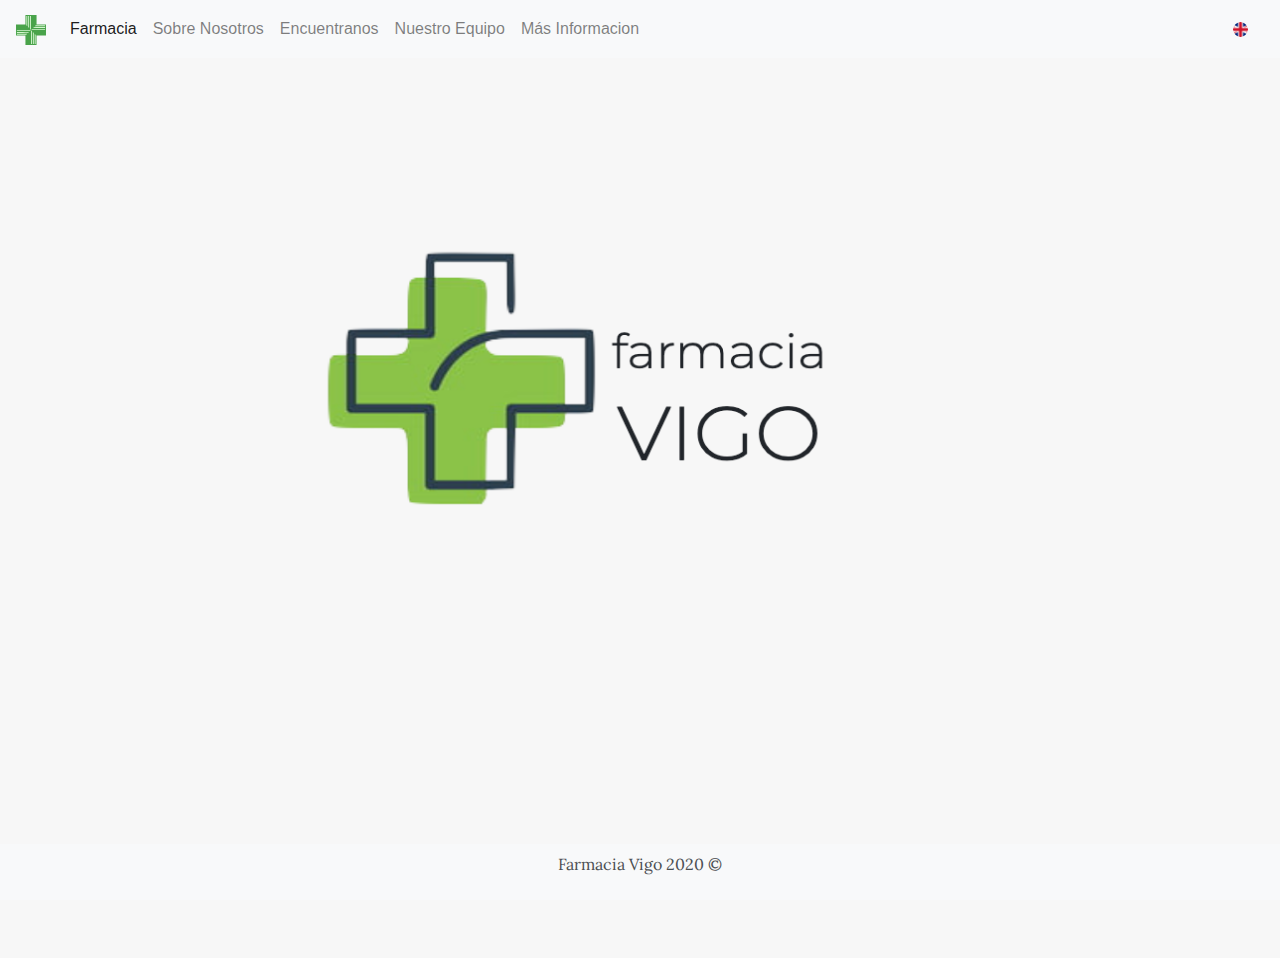
<file: Farmacia Vigo/index.html>
<!doctype html>
<html lang="en">

<head>
  <!-- Required meta tags -->
  <meta charset="utf-8">
  <meta name="viewport" content="width=device-width, initial-scale=1, shrink-to-fit=no">

  <!-- Bootstrap CSS -->
  <link rel="stylesheet" href="https://stackpath.bootstrapcdn.com/bootstrap/4.4.1/css/bootstrap.min.css" integrity="sha384-Vkoo8x4CGsO3+Hhxv8T/Q5PaXtkKtu6ug5TOeNV6gBiFeWPGFN9MuhOf23Q9Ifjh" crossorigin="anonymous">
  <link rel="icon" href="images/favicon.ico">
  <link rel="stylesheet" href="css/styles.css">
  <link href="https://fonts.googleapis.com/css?family=Lora:400,700|Montserrat:300" rel="stylesheet">
  <title>Farmacia Vigo</title>

</head>

<body>
  <nav class="navbar navbar-expand-lg navbar-light bg-light container-fluid">
    <a class="navbar-brand" href="index.html"><img src="images/pharmacy-cross-2.svg" alt="home" style="height:30px; width:30px; opacity:0.7"></a>
    <button class="navbar-toggler" type="button" data-toggle="collapse" data-target="#navbarNavDropdown" aria-controls="navbarNavDropdown" aria-expanded="false" aria-label="Toggle navigation">
      <span class="navbar-toggler-icon"></span>
    </button>
    <div class="collapse navbar-collapse" id="navbarNavDropdown">
      <ul class="navbar-nav" style="margin=10px;">
        <li class="nav-item active">
          <a class="nav-link" href="index.html"> Farmacia <span class="sr-only">(current)</span></a>
        </li>
        <li class="nav-item">
          <a class="nav-link" href="sobre-nosotros.html"> Sobre Nosotros </a>
        </li>
        <li class="nav-item">
          <a class="nav-link" href="encuentranos.html"> Encuentranos </a>
        </li>
        <li class="nav-item">
          <a class="nav-link" href="equipo.html"> Nuestro Equipo </a>
        </li>
        <li class="nav-item">
          <a class="nav-link" href="contacto-info.html"> Más Informacion </a>
        </li>
      </ul>

    </div>
    <div class="nav-item">
      <a href="english-site.html" class="nav-link align-right">
        <img src="images/english-language.png" alt="menu" style="height:15px; width:15px; border-radius:100%">
      </a>
    </div>
  </nav>

    <div class="firstPage container-fluid fill">
        <div class="inner-logo fade-in">
            <img src="images/logo.png" class="cross" alt="cross">

        </div>
      </div>

    <nav class="navbar fixed-bottom navbar-light bg-light justify-content-center">
        <ul class="navbar-nav">
          <li class="nav-item">
            <p class="regular-text">Farmacia Vigo 2020  ©</p>
          </li>
        </ul>



    </nav>



  <!-- Optional JavaScript -->
  <!-- jQuery first, then Popper.js, then Bootstrap JS -->
  <script src="https://code.jquery.com/jquery-3.4.1.slim.min.js" integrity="sha384-J6qa4849blE2+poT4WnyKhv5vZF5SrPo0iEjwBvKU7imGFAV0wwj1yYfoRSJoZ+n" crossorigin="anonymous"></script>
  <script src="https://cdn.jsdelivr.net/npm/popper.js@1.16.0/dist/umd/popper.min.js" integrity="sha384-Q6E9RHvbIyZFJoft+2mJbHaEWldlvI9IOYy5n3zV9zzTtmI3UksdQRVvoxMfooAo" crossorigin="anonymous"></script>
  <script src="https://stackpath.bootstrapcdn.com/bootstrap/4.4.1/js/bootstrap.min.js" integrity="sha384-wfSDF2E50Y2D1uUdj0O3uMBJnjuUD4Ih7YwaYd1iqfktj0Uod8GCExl3Og8ifwB6" crossorigin="anonymous"></script>
</body>

</html>
</file>
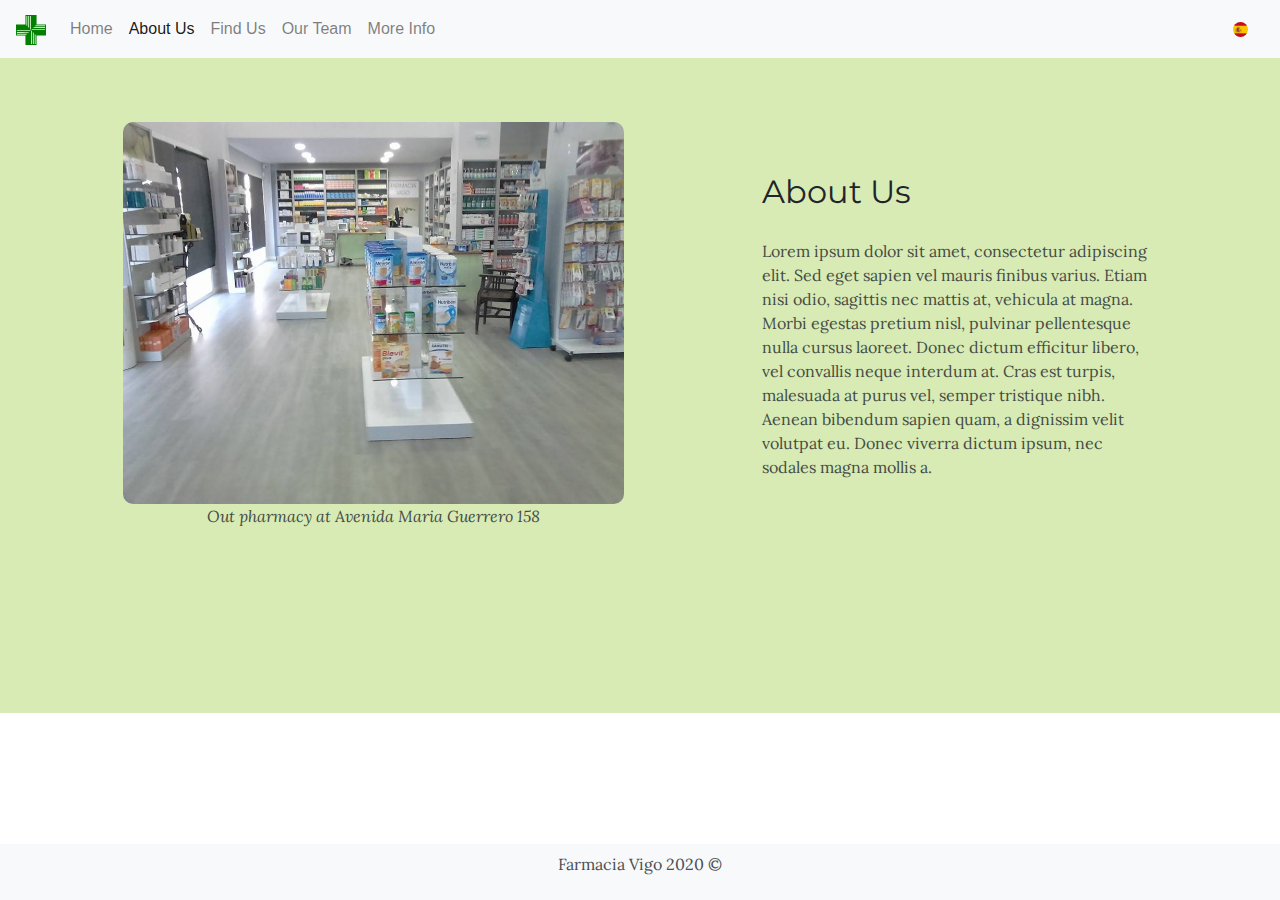
<file: Farmacia Vigo/about-us.html>
<!DOCTYPE html>
<html lang="en" dir="ltr">

<head>
  <meta charset="utf-8">
  <title>About us</title>
  <link rel="stylesheet" href="css/styles.css">
  <link rel="icon" href="images/favicon.ico">
  <link rel="stylesheet" href="https://stackpath.bootstrapcdn.com/bootstrap/4.4.1/css/bootstrap.min.css" integrity="sha384-Vkoo8x4CGsO3+Hhxv8T/Q5PaXtkKtu6ug5TOeNV6gBiFeWPGFN9MuhOf23Q9Ifjh" crossorigin="anonymous">
  <link href="https://fonts.googleapis.com/css?family=Lora:400,700|Montserrat:300" rel="stylesheet">

</head>
<body>
  <nav class="navbar navbar-expand-lg navbar-light bg-light">
    <a class="navbar-brand" href="english-site.html"><img src="images/pharmacy-cross-2.svg" alt="home" style="height:30px; width:30px;"></a>
    <button class="navbar-toggler" type="button" data-toggle="collapse" data-target="#navbarNavDropdown" aria-controls="navbarNavDropdown" aria-expanded="false" aria-label="Toggle navigation">
      <span class="navbar-toggler-icon"></span>
    </button>
    <div class="collapse navbar-collapse" id="navbarNavDropdown">
      <ul class="navbar-nav" style="margin=10px;">
        <li class="nav-item">
          <a class="nav-link" href="english-site.html"> Home</a>
        </li>
        <li class="nav-item active">
          <a class="nav-link" href="about-us.html"> About Us <span class="sr-only">(current)</span></a>
        </li>
        <li class="nav-item">
          <a class="nav-link" href="find-us.html"> Find Us </a>
        </li>
        <li class="nav-item">
          <a class="nav-link" href="our-team.html"> Our Team </a>
        </li>
        <li class="nav-item">
          <a class="nav-link " href="info-contact.html"> More Info </a>
        </li>
      </ul>

    </div>
    <div class="nav-item">
      <a href="sobre-nosotros.html" class="nav-link align-right">
        <img src="images/spanish-language.png" alt="menu" style="height:15px; width:15px; border-radius:100%">
      </a>
    </div>
  </nav>
  <div class="page">
    <div class="secondPage container-fluid">
      <div class="row">
        <div class="col-lg-7">
          <img src="images/background.jpg" alt="pharmacy-background" style="height:90%; width:70%; border-radius:10px;">
          <p class="image-footer"><i>Out pharmacy at Avenida Maria Guerrero 158</i><p>
          </div>
          <div class="col-lg-4 text-box">
              <h2 class="sobre-nosotros">About Us</h2>
            <p class="regular-text"> Lorem ipsum dolor sit amet, consectetur adipiscing elit. Sed eget sapien vel mauris finibus varius. Etiam nisi odio, sagittis nec mattis at, vehicula at magna. Morbi egestas pretium nisl, pulvinar pellentesque
              nulla
              cursus laoreet. Donec dictum efficitur libero, vel convallis neque interdum at. Cras est turpis, malesuada at purus vel, semper tristique nibh. Aenean bibendum sapien quam, a dignissim velit volutpat eu. Donec viverra dictum ipsum, nec
              sodales magna mollis a.</p>
          </div>
          <div class="col-lg-1">

          </div>
      </div>
    </div>
  </div>
  <nav class="navbar fixed-bottom navbar-light bg-light justify-content-center">
      <ul class="navbar-nav">
        <li class="nav-item">
          <p class="regular-text">Farmacia Vigo 2020  ©</p>
        </li>
      </ul>



  </nav>
  <!-- Optional JavaScript -->
  <!-- jQuery first, then Popper.js, then Bootstrap JS -->
  <script src="https://code.jquery.com/jquery-3.4.1.slim.min.js" integrity="sha384-J6qa4849blE2+poT4WnyKhv5vZF5SrPo0iEjwBvKU7imGFAV0wwj1yYfoRSJoZ+n" crossorigin="anonymous"></script>
  <script src="https://cdn.jsdelivr.net/npm/popper.js@1.16.0/dist/umd/popper.min.js" integrity="sha384-Q6E9RHvbIyZFJoft+2mJbHaEWldlvI9IOYy5n3zV9zzTtmI3UksdQRVvoxMfooAo" crossorigin="anonymous"></script>
  <script src="https://stackpath.bootstrapcdn.com/bootstrap/4.4.1/js/bootstrap.min.js" integrity="sha384-wfSDF2E50Y2D1uUdj0O3uMBJnjuUD4Ih7YwaYd1iqfktj0Uod8GCExl3Og8ifwB6" crossorigin="anonymous"></script>
</body>

</html>
</file>
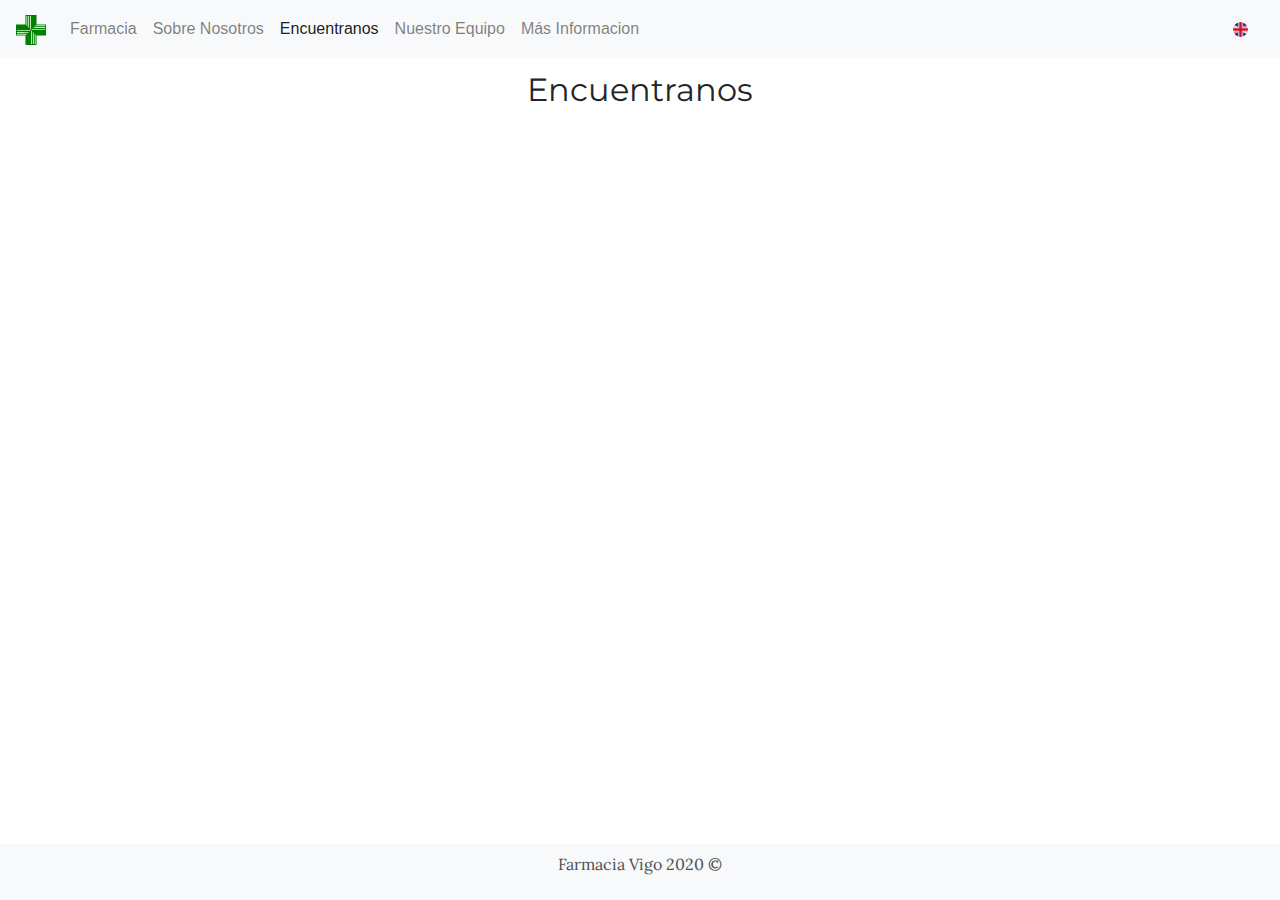
<file: Farmacia Vigo/encuentranos.html>
<!DOCTYPE html>
<html lang="en" dir="ltr">
  <head>
    <meta charset="utf-8">
    <title>Encuentranos</title>
    <link rel="stylesheet" href="css/styles.css">
    <link rel="icon" href="images/favicon.ico">
    <link rel="stylesheet" href="https://stackpath.bootstrapcdn.com/bootstrap/4.4.1/css/bootstrap.min.css" integrity="sha384-Vkoo8x4CGsO3+Hhxv8T/Q5PaXtkKtu6ug5TOeNV6gBiFeWPGFN9MuhOf23Q9Ifjh" crossorigin="anonymous">
    <link href="https://fonts.googleapis.com/css?family=Lora:400,700|Montserrat:300" rel="stylesheet">

  </head>
  <body>
    <nav class="navbar navbar-expand-lg navbar-light bg-light">
      <a class="navbar-brand" href="index.html"><img src="images/pharmacy-cross-2.svg" alt="home" style="height:30px; width:30px;"></a>
      <button class="navbar-toggler" type="button" data-toggle="collapse" data-target="#navbarNavDropdown" aria-controls="navbarNavDropdown" aria-expanded="false" aria-label="Toggle navigation">
        <span class="navbar-toggler-icon"></span>
      </button>
      <div class="collapse navbar-collapse" id="navbarNavDropdown">
        <ul class="navbar-nav" style="margin=10px;">
          <li class="nav-item">
            <a class="nav-link" href="index.html"> Farmacia <span class="sr-only">(current)</span></a>
          </li>
          <li class="nav-item">
            <a class="nav-link" href="sobre-nosotros.html"> Sobre Nosotros </a>
          </li>
          <li class="nav-item active">
            <a class="nav-link" href="encuentranos.html"> Encuentranos </a>
          </li>
          <li class="nav-item">
            <a class="nav-link" href="equipo.html"> Nuestro Equipo </a>
          </li>
          <li class="nav-item">
            <a class="nav-link" href="contacto-info.html"> Más Informacion </a>
          </li>
        </ul>

      </div>
      <div class="nav-item">
        <a href="find-us.html" class="nav-link align-right">
          <img src="images/english-language.png" alt="menu" style="height:15px; width:15px; border-radius:100%">
        </a>
      </div>
    </nav>
    <div class="page">
    <div class="thirdPage container-fluid">
      <h2 class="sobre-nosotros">Encuentranos</h2>

      <iframe id="pharmacy-map"
        src="https://www.google.com/maps/embed?pb=!1m18!1m12!1m3!1d3220.5781787885085!2d-5.350867484727554!3d36.176818080081674!2m3!1f0!2f0!3f0!3m2!1i1024!2i768!4f13.1!3m3!1m2!1s0xd0cc0f9da3cff41%3A0xcbf6479a59c9b13f!2sFarmacia%20Vigo!5e0!3m2!1ses!2ses!4v1586881340710!5m2!1ses!2ses"
        width="600" height="450" frameborder="0" style="border:0;" allowfullscreen="" aria-hidden="false" tabindex="0"></iframe>
    </div>
  </div>
  <nav class="navbar fixed-bottom navbar-light bg-light justify-content-center">
      <ul class="navbar-nav">
        <li class="nav-item">
          <p class="regular-text">Farmacia Vigo 2020  ©</p>
        </li>
      </ul>



  </nav>
  <!-- Optional JavaScript -->
  <!-- jQuery first, then Popper.js, then Bootstrap JS -->
  <script src="https://code.jquery.com/jquery-3.4.1.slim.min.js" integrity="sha384-J6qa4849blE2+poT4WnyKhv5vZF5SrPo0iEjwBvKU7imGFAV0wwj1yYfoRSJoZ+n" crossorigin="anonymous"></script>
  <script src="https://cdn.jsdelivr.net/npm/popper.js@1.16.0/dist/umd/popper.min.js" integrity="sha384-Q6E9RHvbIyZFJoft+2mJbHaEWldlvI9IOYy5n3zV9zzTtmI3UksdQRVvoxMfooAo" crossorigin="anonymous"></script>
  <script src="https://stackpath.bootstrapcdn.com/bootstrap/4.4.1/js/bootstrap.min.js" integrity="sha384-wfSDF2E50Y2D1uUdj0O3uMBJnjuUD4Ih7YwaYd1iqfktj0Uod8GCExl3Og8ifwB6" crossorigin="anonymous"></script>
  </body>
</html>
</file>
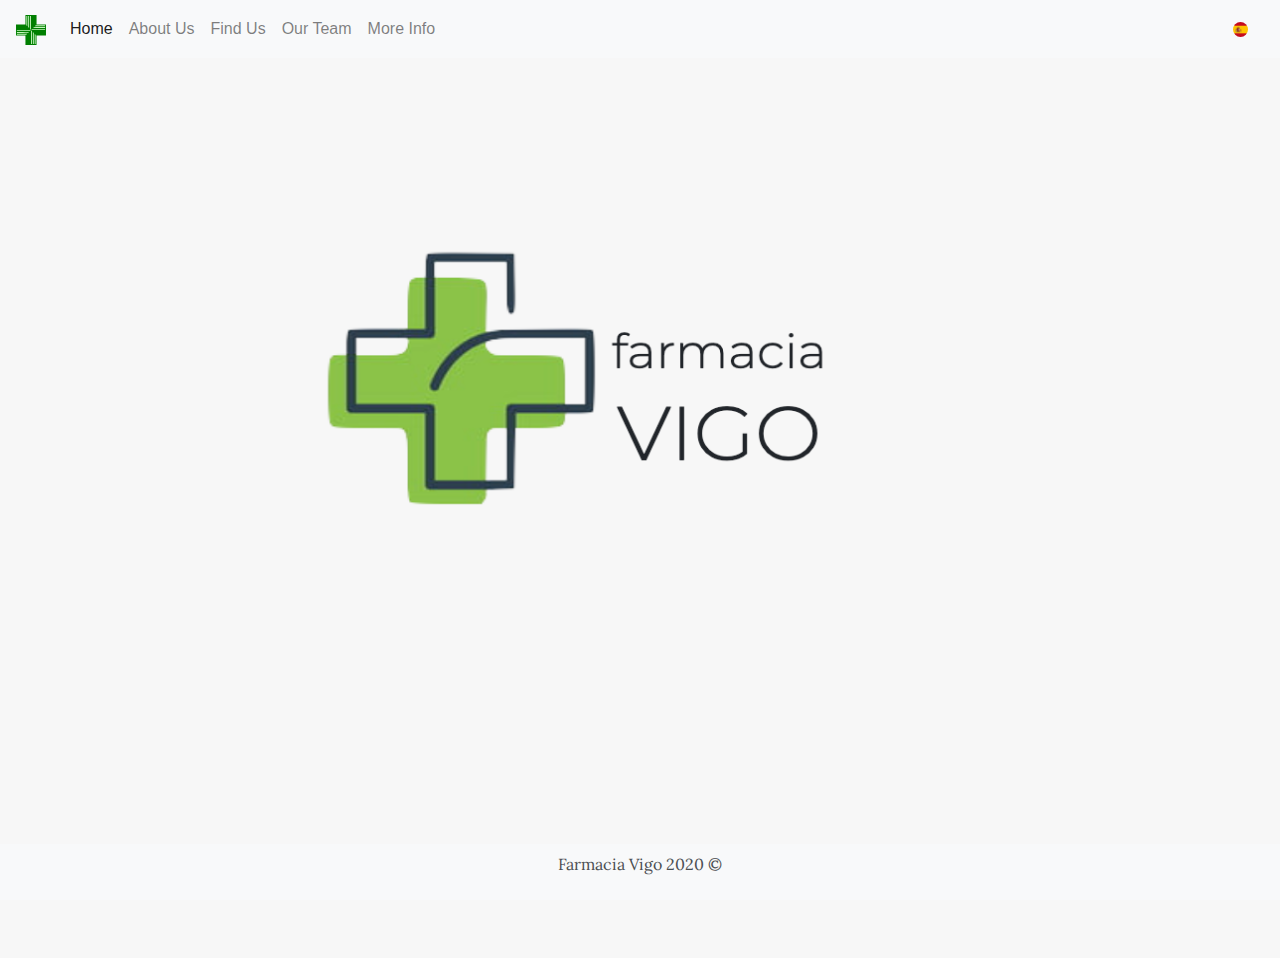
<file: Farmacia Vigo/english-site.html>
<!doctype html>
<html lang="en">

<head>
  <!-- Required meta tags -->
  <meta charset="utf-8">
  <meta name="viewport" content="width=device-width, initial-scale=1, shrink-to-fit=no">

  <!-- Bootstrap CSS -->
  <link rel="stylesheet" href="https://stackpath.bootstrapcdn.com/bootstrap/4.4.1/css/bootstrap.min.css" integrity="sha384-Vkoo8x4CGsO3+Hhxv8T/Q5PaXtkKtu6ug5TOeNV6gBiFeWPGFN9MuhOf23Q9Ifjh" crossorigin="anonymous">
  <link rel="icon" href="images/favicon.ico">
  <link rel="stylesheet" href="css/styles.css">
  <link href="https://fonts.googleapis.com/css?family=Lora:400,700|Montserrat:300" rel="stylesheet">
  <title>Farmacia Vigo</title>

</head>

<body>
  <nav class="navbar navbar-expand-lg navbar-light bg-light">
    <a class="navbar-brand" href="english-site.html"><img src="images/pharmacy-cross-2.svg" alt="home" style="height:30px; width:30px;"></a>
    <button class="navbar-toggler" type="button" data-toggle="collapse" data-target="#navbarNavDropdown" aria-controls="navbarNavDropdown" aria-expanded="false" aria-label="Toggle navigation">
      <span class="navbar-toggler-icon"></span>
    </button>
    <div class="collapse navbar-collapse" id="navbarNavDropdown">
      <ul class="navbar-nav" style="margin=10px;">
        <li class="nav-item active">
          <a class="nav-link" href="english-site.html"> Home <span class="sr-only">(current)</span></a>
        </li>
        <li class="nav-item">
          <a class="nav-link" href="about-us.html"> About Us </a>
        </li>
        <li class="nav-item">
          <a class="nav-link" href="find-us.html"> Find Us </a>
        </li>
        <li class="nav-item">
          <a class="nav-link" href="our-team.html"> Our Team </a>
        </li>
        <li class="nav-item">
          <a class="nav-link " href="info-contact.html"> More Info </a>
        </li>
      </ul>

    </div>
    <div class="nav-item">
      <a href="index.html" class="nav-link align-right">
        <img src="images/spanish-language.png" alt="menu" style="height:15px; width:15px; border-radius:100%">
      </a>
    </div>
  </nav>

  <div class="firstPage container-fluid fill">
      <div class="inner-logo fade-in">
          <img src="images/logo.png" class="cross" alt="cross">

      </div>
    </div>

  <nav class="navbar fixed-bottom navbar-light bg-light justify-content-center">
      <ul class="navbar-nav">
        <li class="nav-item">
          <p class="regular-text">Farmacia Vigo 2020  ©</p>
        </li>
      </ul>



  </nav>

  <!-- Optional JavaScript -->
  <!-- jQuery first, then Popper.js, then Bootstrap JS -->
  <script src="https://code.jquery.com/jquery-3.4.1.slim.min.js" integrity="sha384-J6qa4849blE2+poT4WnyKhv5vZF5SrPo0iEjwBvKU7imGFAV0wwj1yYfoRSJoZ+n" crossorigin="anonymous"></script>
  <script src="https://cdn.jsdelivr.net/npm/popper.js@1.16.0/dist/umd/popper.min.js" integrity="sha384-Q6E9RHvbIyZFJoft+2mJbHaEWldlvI9IOYy5n3zV9zzTtmI3UksdQRVvoxMfooAo" crossorigin="anonymous"></script>
  <script src="https://stackpath.bootstrapcdn.com/bootstrap/4.4.1/js/bootstrap.min.js" integrity="sha384-wfSDF2E50Y2D1uUdj0O3uMBJnjuUD4Ih7YwaYd1iqfktj0Uod8GCExl3Og8ifwB6" crossorigin="anonymous"></script>
</body>

</html>
</file>
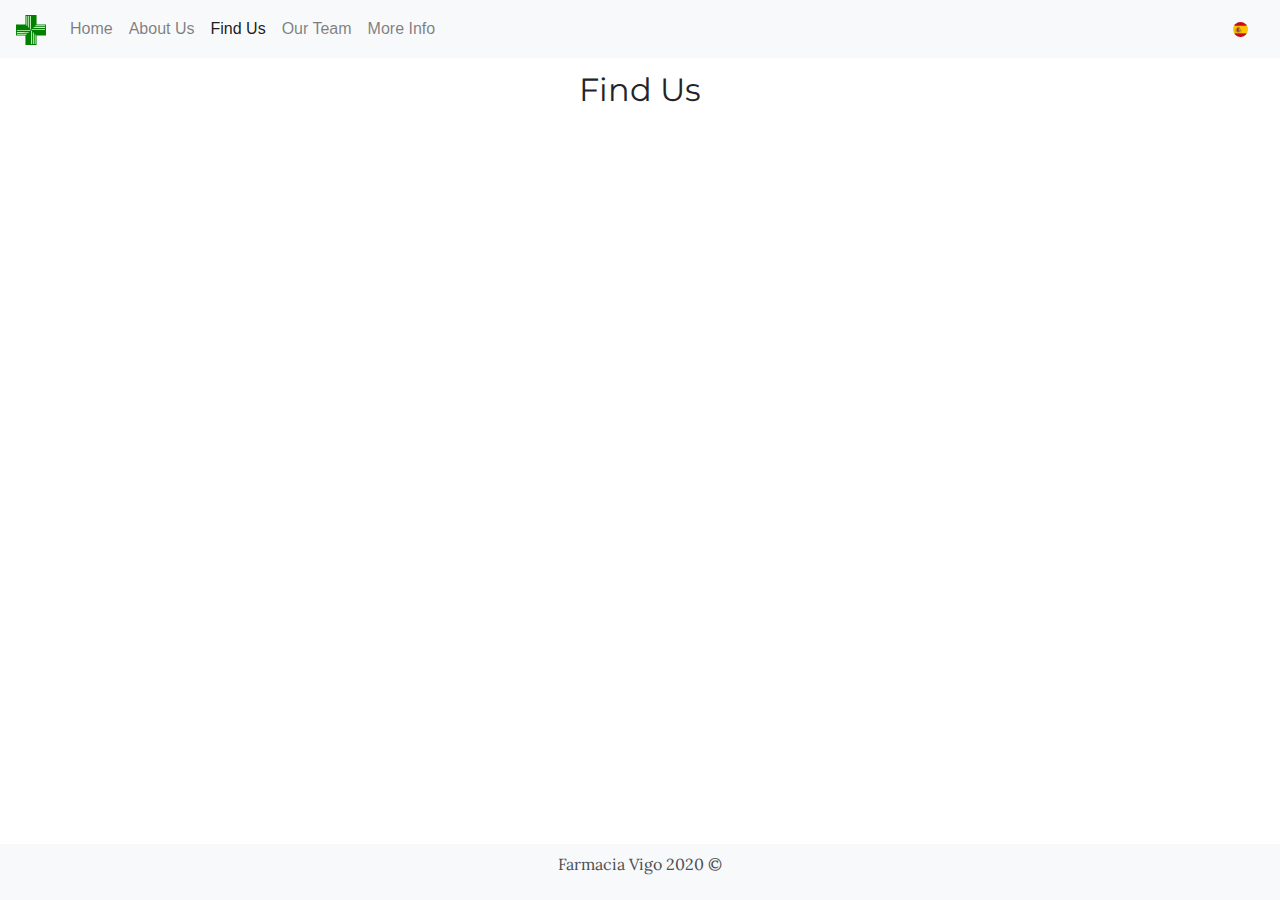
<file: Farmacia Vigo/find-us.html>
<!DOCTYPE html>
<html lang="en" dir="ltr">
  <head>
    <meta charset="utf-8">
    <title>Find Us</title>
    <link rel="stylesheet" href="css/styles.css">
    <link rel="icon" href="images/favicon.ico">
    <link rel="stylesheet" href="https://stackpath.bootstrapcdn.com/bootstrap/4.4.1/css/bootstrap.min.css" integrity="sha384-Vkoo8x4CGsO3+Hhxv8T/Q5PaXtkKtu6ug5TOeNV6gBiFeWPGFN9MuhOf23Q9Ifjh" crossorigin="anonymous">
    <link href="https://fonts.googleapis.com/css?family=Lora:400,700|Montserrat:300" rel="stylesheet">

  </head>
  <body>
    <nav class="navbar navbar-expand-lg navbar-light bg-light">
      <a class="navbar-brand" href="english-site.html"><img src="images/pharmacy-cross-2.svg" alt="home" style="height:30px; width:30px;"></a>
      <button class="navbar-toggler" type="button" data-toggle="collapse" data-target="#navbarNavDropdown" aria-controls="navbarNavDropdown" aria-expanded="false" aria-label="Toggle navigation">
        <span class="navbar-toggler-icon"></span>
      </button>
      <div class="collapse navbar-collapse" id="navbarNavDropdown">
        <ul class="navbar-nav" style="margin=10px;">
          <li class="nav-item">
            <a class="nav-link" href="english-site.html"> Home <span class="sr-only">(current)</span></a>
          </li>
          <li class="nav-item">
            <a class="nav-link" href="about-us.html"> About Us </a>
          </li>
          <li class="nav-item active">
            <a class="nav-link" href="find-us.html"> Find Us </a>
          </li>
          <li class="nav-item">
            <a class="nav-link" href="our-team.html"> Our Team </a>
          </li>
          <li class="nav-item">
            <a class="nav-link " href="info-contact.html"> More Info </a>
          </li>
        </ul>

      </div>
      <div class="nav-item">
        <a href="encuentranos.html" class="nav-link align-right">
          <img src="images/spanish-language.png" alt="menu" style="height:15px; width:15px; border-radius:100%">
        </a>
      </div>
    </nav>
    <div class="page">
    <div class="thirdPage container-fluid">
      <h2 class="sobre-nosotros">Find Us</h2>
      <iframe id="pharmacy-map"
        src="https://www.google.com/maps/embed?pb=!1m18!1m12!1m3!1d3220.5781787885085!2d-5.350867484727554!3d36.176818080081674!2m3!1f0!2f0!3f0!3m2!1i1024!2i768!4f13.1!3m3!1m2!1s0xd0cc0f9da3cff41%3A0xcbf6479a59c9b13f!2sFarmacia%20Vigo!5e0!3m2!1ses!2ses!4v1586881340710!5m2!1ses!2ses"
        width="600" height="450" frameborder="0" style="border:0;" allowfullscreen="" aria-hidden="false" tabindex="0"></iframe>
    </div>
  </div>
  <nav class="navbar fixed-bottom navbar-light bg-light justify-content-center">
      <ul class="navbar-nav">
        <li class="nav-item">
          <p class="regular-text">Farmacia Vigo 2020  ©</p>
        </li>
      </ul>



  </nav>
  <!-- Optional JavaScript -->
  <!-- jQuery first, then Popper.js, then Bootstrap JS -->
  <script src="https://code.jquery.com/jquery-3.4.1.slim.min.js" integrity="sha384-J6qa4849blE2+poT4WnyKhv5vZF5SrPo0iEjwBvKU7imGFAV0wwj1yYfoRSJoZ+n" crossorigin="anonymous"></script>
  <script src="https://cdn.jsdelivr.net/npm/popper.js@1.16.0/dist/umd/popper.min.js" integrity="sha384-Q6E9RHvbIyZFJoft+2mJbHaEWldlvI9IOYy5n3zV9zzTtmI3UksdQRVvoxMfooAo" crossorigin="anonymous"></script>
  <script src="https://stackpath.bootstrapcdn.com/bootstrap/4.4.1/js/bootstrap.min.js" integrity="sha384-wfSDF2E50Y2D1uUdj0O3uMBJnjuUD4Ih7YwaYd1iqfktj0Uod8GCExl3Og8ifwB6" crossorigin="anonymous"></script>
  </body>
</html>
</file>
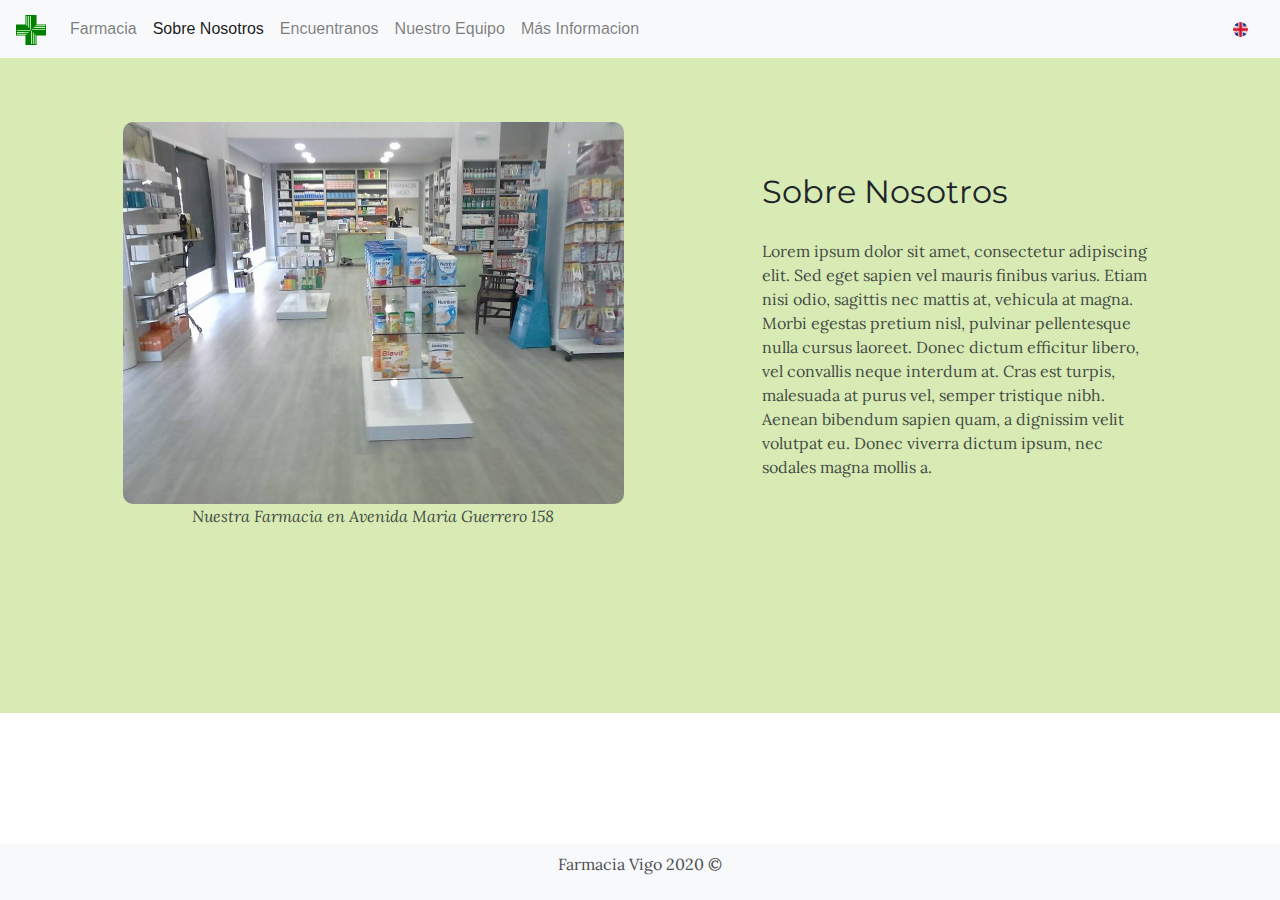
<file: Farmacia Vigo/sobre-nosotros.html>
<!DOCTYPE html>
<html lang="en" dir="ltr">
  <head>
    <meta charset="utf-8">
    <title>Sobre Nosotros</title>
    <link rel="stylesheet" href="css/styles.css">
    <link rel="icon" href="images/favicon.ico">
    <link rel="stylesheet" href="https://stackpath.bootstrapcdn.com/bootstrap/4.4.1/css/bootstrap.min.css" integrity="sha384-Vkoo8x4CGsO3+Hhxv8T/Q5PaXtkKtu6ug5TOeNV6gBiFeWPGFN9MuhOf23Q9Ifjh" crossorigin="anonymous">
    <link href="https://fonts.googleapis.com/css?family=Lora:400,700|Montserrat:300" rel="stylesheet">

  </head>
  <body>
    <nav class="navbar navbar-expand-lg navbar-light bg-light">
      <a class="navbar-brand" href="index.html"><img src="images/pharmacy-cross-2.svg" alt="home" style="height:30px; width:30px;"></a>
      <button class="navbar-toggler" type="button" data-toggle="collapse" data-target="#navbarNavDropdown" aria-controls="navbarNavDropdown" aria-expanded="false" aria-label="Toggle navigation">
        <span class="navbar-toggler-icon"></span>
      </button>
      <div class="collapse navbar-collapse" id="navbarNavDropdown">
        <ul class="navbar-nav" style="margin=10px;">
          <li class="nav-item">
            <a class="nav-link" href="index.html"> Farmacia <span class="sr-only">(current)</span></a>
          </li>
          <li class="nav-item active">
            <a class="nav-link" href="sobre-nosotros.html"> Sobre Nosotros </a>
          </li>
          <li class="nav-item">
            <a class="nav-link" href="encuentranos.html"> Encuentranos </a>
          </li>
          <li class="nav-item">
            <a class="nav-link" href="equipo.html"> Nuestro Equipo </a>
          </li>
          <li class="nav-item">
            <a class="nav-link" href="contacto-info.html"> Más Informacion </a>
          </li>
        </ul>

      </div>
      <div class="nav-item">
        <a href="about-us.html" class="nav-link align-right">
          <img src="images/english-language.png" alt="menu" style="height:15px; width:15px; border-radius:100%">
        </a>
      </div>
    </nav>
    <div class="page">
      <div class="secondPage container-fluid">
        <div class="row">
          <div class="col-lg-7">
            <img src="images/background.jpg" alt="pharmacy-background" style="height:90%; width:70%; border-radius:10px;">
            <p class="image-footer"><i>Nuestra Farmacia en Avenida Maria Guerrero 158</i><p>
            </div>
            <div class="col-lg-4 text-box">
              <h2 class="sobre-nosotros">Sobre Nosotros</h2>
              <p class="regular-text"> Lorem ipsum dolor sit amet, consectetur adipiscing elit. Sed eget sapien vel mauris finibus varius. Etiam nisi odio, sagittis nec mattis at, vehicula at magna. Morbi egestas pretium nisl, pulvinar pellentesque
                nulla
                cursus laoreet. Donec dictum efficitur libero, vel convallis neque interdum at. Cras est turpis, malesuada at purus vel, semper tristique nibh. Aenean bibendum sapien quam, a dignissim velit volutpat eu. Donec viverra dictum ipsum, nec
                sodales magna mollis a.</p>
            </div>
            <div class="col-lg-1">

            </div>
        </div>
      </div>
    </div>
    <nav class="navbar fixed-bottom navbar-light bg-light justify-content-center">
        <ul class="navbar-nav">
          <li class="nav-item">
            <p class="regular-text">Farmacia Vigo 2020  ©</p>
          </li>
        </ul>



    </nav>
  <!-- Optional JavaScript -->
  <!-- jQuery first, then Popper.js, then Bootstrap JS -->
  <script src="https://code.jquery.com/jquery-3.4.1.slim.min.js" integrity="sha384-J6qa4849blE2+poT4WnyKhv5vZF5SrPo0iEjwBvKU7imGFAV0wwj1yYfoRSJoZ+n" crossorigin="anonymous"></script>
  <script src="https://cdn.jsdelivr.net/npm/popper.js@1.16.0/dist/umd/popper.min.js" integrity="sha384-Q6E9RHvbIyZFJoft+2mJbHaEWldlvI9IOYy5n3zV9zzTtmI3UksdQRVvoxMfooAo" crossorigin="anonymous"></script>
  <script src="https://stackpath.bootstrapcdn.com/bootstrap/4.4.1/js/bootstrap.min.js" integrity="sha384-wfSDF2E50Y2D1uUdj0O3uMBJnjuUD4Ih7YwaYd1iqfktj0Uod8GCExl3Og8ifwB6" crossorigin="anonymous"></script>
  </body>
</html>
</file>
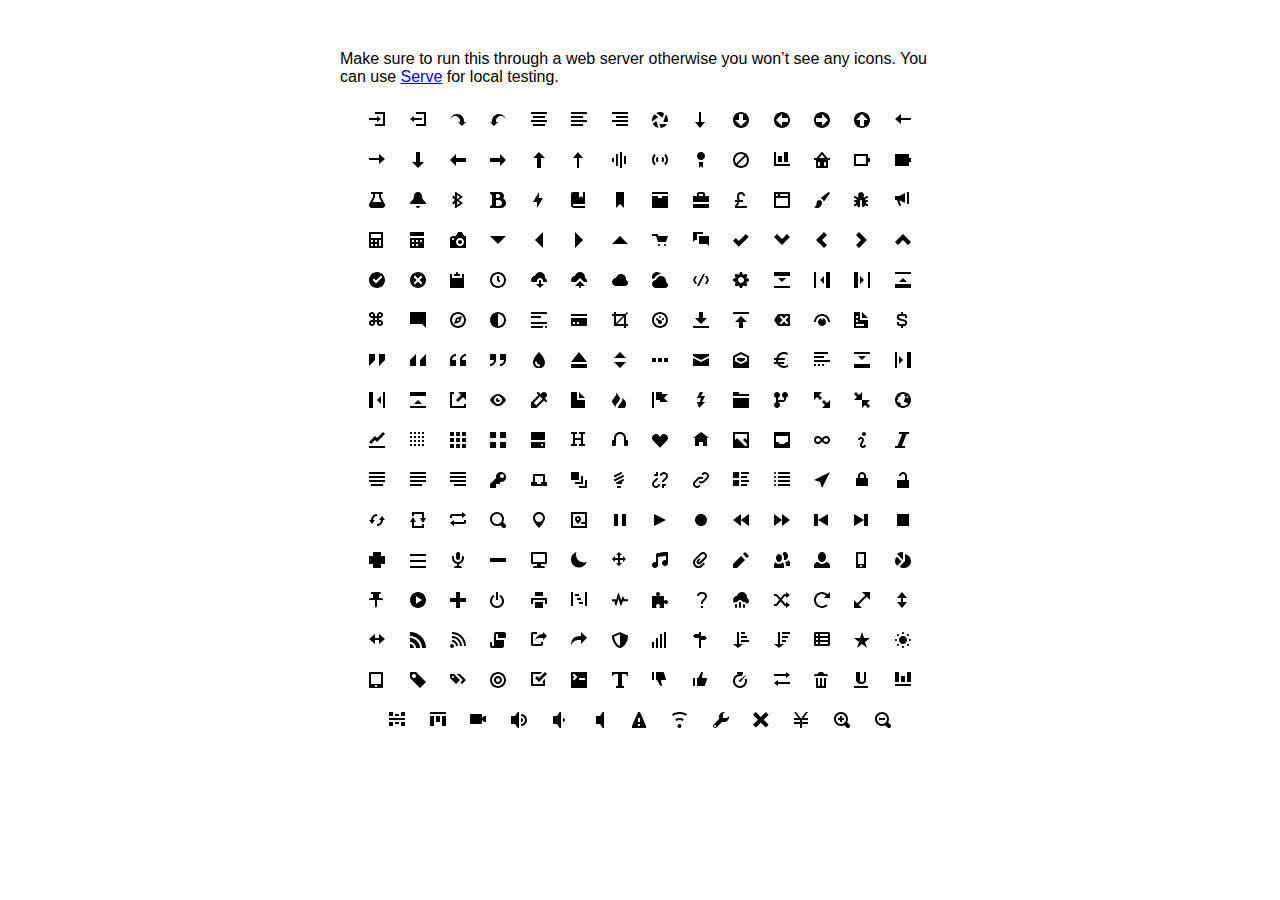
<file: Farmacia Vigo/images/open-iconic-master/sprite/open-iconic.html>
<!DOCTYPE html>
<html>
<head>
<meta charset="utf-8">
<style>
  body {
    font-family: 'Helvetica', sans-serif;
    margin: 50px 0;
  }

  .container {
    width: 600px;
    text-align: center;
    margin: 20px auto;
  }

  .intro {
    text-align: left;
  }

  .icon {

    margin: 10px;
    width: 16px;
    height: 16px;
  }
</style>
</head>
<body>

<div class="container">
  <p class='intro'>
    Make sure to run this through a web server otherwise you won&rsquo;t see any icons. You can use <a href="https://github.com/visionmedia/serve">Serve</a> for local testing.
  </p>
  <svg class="icon">
    <use xlink:href="open-iconic.svg#account-login"></use>
  </svg>

  <svg viewBox="0 0 8 8" class="icon">
    <use xlink:href="open-iconic.svg#account-logout"></use>
  </svg>

  <svg viewBox="0 0 8 8" class="icon">
    <use xlink:href="open-iconic.svg#action-redo"></use>
  </svg>

  <svg viewBox="0 0 8 8" class="icon">
    <use xlink:href="open-iconic.svg#action-undo"></use>
  </svg>

  <svg viewBox="0 0 8 8" class="icon">
    <use xlink:href="open-iconic.svg#align-center"></use>
  </svg>

  <svg viewBox="0 0 8 8" class="icon">
    <use xlink:href="open-iconic.svg#align-left"></use>
  </svg>

  <svg viewBox="0 0 8 8" class="icon">
    <use xlink:href="open-iconic.svg#align-right"></use>
  </svg>

  <svg viewBox="0 0 8 8" class="icon">
    <use xlink:href="open-iconic.svg#aperture"></use>
  </svg>

  <svg viewBox="0 0 8 8" class="icon">
    <use xlink:href="open-iconic.svg#arrow-bottom"></use>
  </svg>

  <svg viewBox="0 0 8 8" class="icon">
    <use xlink:href="open-iconic.svg#arrow-circle-bottom"></use>
  </svg>

  <svg viewBox="0 0 8 8" class="icon">
    <use xlink:href="open-iconic.svg#arrow-circle-left"></use>
  </svg>

  <svg viewBox="0 0 8 8" class="icon">
    <use xlink:href="open-iconic.svg#arrow-circle-right"></use>
  </svg>

  <svg viewBox="0 0 8 8" class="icon">
    <use xlink:href="open-iconic.svg#arrow-circle-top"></use>
  </svg>

  <svg viewBox="0 0 8 8" class="icon">
    <use xlink:href="open-iconic.svg#arrow-left"></use>
  </svg>

  <svg viewBox="0 0 8 8" class="icon">
    <use xlink:href="open-iconic.svg#arrow-right"></use>
  </svg>

  <svg viewBox="0 0 8 8" class="icon">
    <use xlink:href="open-iconic.svg#arrow-thick-bottom"></use>
  </svg>

  <svg viewBox="0 0 8 8" class="icon">
    <use xlink:href="open-iconic.svg#arrow-thick-left"></use>
  </svg>

  <svg viewBox="0 0 8 8" class="icon">
    <use xlink:href="open-iconic.svg#arrow-thick-right"></use>
  </svg>

  <svg viewBox="0 0 8 8" class="icon">
    <use xlink:href="open-iconic.svg#arrow-thick-top"></use>
  </svg>

  <svg viewBox="0 0 8 8" class="icon">
    <use xlink:href="open-iconic.svg#arrow-top"></use>
  </svg>

  <svg viewBox="0 0 8 8" class="icon">
    <use xlink:href="open-iconic.svg#audio-spectrum"></use>
  </svg>

  <svg viewBox="0 0 8 8" class="icon">
    <use xlink:href="open-iconic.svg#audio"></use>
  </svg>

  <svg viewBox="0 0 8 8" class="icon">
    <use xlink:href="open-iconic.svg#badge"></use>
  </svg>

  <svg viewBox="0 0 8 8" class="icon">
    <use xlink:href="open-iconic.svg#ban"></use>
  </svg>

  <svg viewBox="0 0 8 8" class="icon">
    <use xlink:href="open-iconic.svg#bar-chart"></use>
  </svg>

  <svg viewBox="0 0 8 8" class="icon">
    <use xlink:href="open-iconic.svg#basket"></use>
  </svg>

  <svg viewBox="0 0 8 8" class="icon">
    <use xlink:href="open-iconic.svg#battery-empty"></use>
  </svg>

  <svg viewBox="0 0 8 8" class="icon">
    <use xlink:href="open-iconic.svg#battery-full"></use>
  </svg>

  <svg viewBox="0 0 8 8" class="icon">
    <use xlink:href="open-iconic.svg#beaker"></use>
  </svg>

  <svg viewBox="0 0 8 8" class="icon">
    <use xlink:href="open-iconic.svg#bell"></use>
  </svg>

  <svg viewBox="0 0 8 8" class="icon">
    <use xlink:href="open-iconic.svg#bluetooth"></use>
  </svg>

  <svg viewBox="0 0 8 8" class="icon">
    <use xlink:href="open-iconic.svg#bold"></use>
  </svg>

  <svg viewBox="0 0 8 8" class="icon">
    <use xlink:href="open-iconic.svg#bolt"></use>
  </svg>

  <svg viewBox="0 0 8 8" class="icon">
    <use xlink:href="open-iconic.svg#book"></use>
  </svg>

  <svg viewBox="0 0 8 8" class="icon">
    <use xlink:href="open-iconic.svg#bookmark"></use>
  </svg>

  <svg viewBox="0 0 8 8" class="icon">
    <use xlink:href="open-iconic.svg#box"></use>
  </svg>

  <svg viewBox="0 0 8 8" class="icon">
    <use xlink:href="open-iconic.svg#briefcase"></use>
  </svg>

  <svg viewBox="0 0 8 8" class="icon">
    <use xlink:href="open-iconic.svg#british-pound"></use>
  </svg>

  <svg viewBox="0 0 8 8" class="icon">
    <use xlink:href="open-iconic.svg#browser"></use>
  </svg>

  <svg viewBox="0 0 8 8" class="icon">
    <use xlink:href="open-iconic.svg#brush"></use>
  </svg>

  <svg viewBox="0 0 8 8" class="icon">
    <use xlink:href="open-iconic.svg#bug"></use>
  </svg>

  <svg viewBox="0 0 8 8" class="icon">
    <use xlink:href="open-iconic.svg#bullhorn"></use>
  </svg>

  <svg viewBox="0 0 8 8" class="icon">
    <use xlink:href="open-iconic.svg#calculator"></use>
  </svg>

  <svg viewBox="0 0 8 8" class="icon">
    <use xlink:href="open-iconic.svg#calendar"></use>
  </svg>

  <svg viewBox="0 0 8 8" class="icon">
    <use xlink:href="open-iconic.svg#camera-slr"></use>
  </svg>

  <svg viewBox="0 0 8 8" class="icon">
    <use xlink:href="open-iconic.svg#caret-bottom"></use>
  </svg>

  <svg viewBox="0 0 8 8" class="icon">
    <use xlink:href="open-iconic.svg#caret-left"></use>
  </svg>

  <svg viewBox="0 0 8 8" class="icon">
    <use xlink:href="open-iconic.svg#caret-right"></use>
  </svg>

  <svg viewBox="0 0 8 8" class="icon">
    <use xlink:href="open-iconic.svg#caret-top"></use>
  </svg>

  <svg viewBox="0 0 8 8" class="icon">
    <use xlink:href="open-iconic.svg#cart"></use>
  </svg>

  <svg viewBox="0 0 8 8" class="icon">
    <use xlink:href="open-iconic.svg#chat"></use>
  </svg>

  <svg viewBox="0 0 8 8" class="icon">
    <use xlink:href="open-iconic.svg#check"></use>
  </svg>

  <svg viewBox="0 0 8 8" class="icon">
    <use xlink:href="open-iconic.svg#chevron-bottom"></use>
  </svg>

  <svg viewBox="0 0 8 8" class="icon">
    <use xlink:href="open-iconic.svg#chevron-left"></use>
  </svg>

  <svg viewBox="0 0 8 8" class="icon">
    <use xlink:href="open-iconic.svg#chevron-right"></use>
  </svg>

  <svg viewBox="0 0 8 8" class="icon">
    <use xlink:href="open-iconic.svg#chevron-top"></use>
  </svg>

  <svg viewBox="0 0 8 8" class="icon">
    <use xlink:href="open-iconic.svg#circle-check"></use>
  </svg>

  <svg viewBox="0 0 8 8" class="icon">
    <use xlink:href="open-iconic.svg#circle-x"></use>
  </svg>

  <svg viewBox="0 0 8 8" class="icon">
    <use xlink:href="open-iconic.svg#clipboard"></use>
  </svg>

  <svg viewBox="0 0 8 8" class="icon">
    <use xlink:href="open-iconic.svg#clock"></use>
  </svg>

  <svg viewBox="0 0 8 8" class="icon">
    <use xlink:href="open-iconic.svg#cloud-download"></use>
  </svg>

  <svg viewBox="0 0 8 8" class="icon">
    <use xlink:href="open-iconic.svg#cloud-upload"></use>
  </svg>

  <svg viewBox="0 0 8 8" class="icon">
    <use xlink:href="open-iconic.svg#cloud"></use>
  </svg>

  <svg viewBox="0 0 8 8" class="icon">
    <use xlink:href="open-iconic.svg#cloudy"></use>
  </svg>

  <svg viewBox="0 0 8 8" class="icon">
    <use xlink:href="open-iconic.svg#code"></use>
  </svg>

  <svg viewBox="0 0 8 8" class="icon">
    <use xlink:href="open-iconic.svg#cog"></use>
  </svg>

  <svg viewBox="0 0 8 8" class="icon">
    <use xlink:href="open-iconic.svg#collapse-down"></use>
  </svg>

  <svg viewBox="0 0 8 8" class="icon">
    <use xlink:href="open-iconic.svg#collapse-left"></use>
  </svg>

  <svg viewBox="0 0 8 8" class="icon">
    <use xlink:href="open-iconic.svg#collapse-right"></use>
  </svg>

  <svg viewBox="0 0 8 8" class="icon">
    <use xlink:href="open-iconic.svg#collapse-up"></use>
  </svg>

  <svg viewBox="0 0 8 8" class="icon">
    <use xlink:href="open-iconic.svg#command"></use>
  </svg>

  <svg viewBox="0 0 8 8" class="icon">
    <use xlink:href="open-iconic.svg#comment-square"></use>
  </svg>

  <svg viewBox="0 0 8 8" class="icon">
    <use xlink:href="open-iconic.svg#compass"></use>
  </svg>

  <svg viewBox="0 0 8 8" class="icon">
    <use xlink:href="open-iconic.svg#contrast"></use>
  </svg>

  <svg viewBox="0 0 8 8" class="icon">
    <use xlink:href="open-iconic.svg#copywriting"></use>
  </svg>

  <svg viewBox="0 0 8 8" class="icon">
    <use xlink:href="open-iconic.svg#credit-card"></use>
  </svg>

  <svg viewBox="0 0 8 8" class="icon">
    <use xlink:href="open-iconic.svg#crop"></use>
  </svg>

  <svg viewBox="0 0 8 8" class="icon">
    <use xlink:href="open-iconic.svg#dashboard"></use>
  </svg>

  <svg viewBox="0 0 8 8" class="icon">
    <use xlink:href="open-iconic.svg#data-transfer-download"></use>
  </svg>

  <svg viewBox="0 0 8 8" class="icon">
    <use xlink:href="open-iconic.svg#data-transfer-upload"></use>
  </svg>

  <svg viewBox="0 0 8 8" class="icon">
    <use xlink:href="open-iconic.svg#delete"></use>
  </svg>

  <svg viewBox="0 0 8 8" class="icon">
    <use xlink:href="open-iconic.svg#dial"></use>
  </svg>

  <svg viewBox="0 0 8 8" class="icon">
    <use xlink:href="open-iconic.svg#document"></use>
  </svg>

  <svg viewBox="0 0 8 8" class="icon">
    <use xlink:href="open-iconic.svg#dollar"></use>
  </svg>

  <svg viewBox="0 0 8 8" class="icon">
    <use xlink:href="open-iconic.svg#double-quote-sans-left"></use>
  </svg>

  <svg viewBox="0 0 8 8" class="icon">
    <use xlink:href="open-iconic.svg#double-quote-sans-right"></use>
  </svg>

  <svg viewBox="0 0 8 8" class="icon">
    <use xlink:href="open-iconic.svg#double-quote-serif-left"></use>
  </svg>

  <svg viewBox="0 0 8 8" class="icon">
    <use xlink:href="open-iconic.svg#double-quote-serif-right"></use>
  </svg>

  <svg viewBox="0 0 8 8" class="icon">
    <use xlink:href="open-iconic.svg#droplet"></use>
  </svg>

  <svg viewBox="0 0 8 8" class="icon">
    <use xlink:href="open-iconic.svg#eject"></use>
  </svg>

  <svg viewBox="0 0 8 8" class="icon">
    <use xlink:href="open-iconic.svg#elevator"></use>
  </svg>

  <svg viewBox="0 0 8 8" class="icon">
    <use xlink:href="open-iconic.svg#ellipses"></use>
  </svg>

  <svg viewBox="0 0 8 8" class="icon">
    <use xlink:href="open-iconic.svg#envelope-closed"></use>
  </svg>

  <svg viewBox="0 0 8 8" class="icon">
    <use xlink:href="open-iconic.svg#envelope-open"></use>
  </svg>

  <svg viewBox="0 0 8 8" class="icon">
    <use xlink:href="open-iconic.svg#euro"></use>
  </svg>

  <svg viewBox="0 0 8 8" class="icon">
    <use xlink:href="open-iconic.svg#excerpt"></use>
  </svg>

  <svg viewBox="0 0 8 8" class="icon">
    <use xlink:href="open-iconic.svg#expand-down"></use>
  </svg>

  <svg viewBox="0 0 8 8" class="icon">
    <use xlink:href="open-iconic.svg#expand-left"></use>
  </svg>

  <svg viewBox="0 0 8 8" class="icon">
    <use xlink:href="open-iconic.svg#expand-right"></use>
  </svg>

  <svg viewBox="0 0 8 8" class="icon">
    <use xlink:href="open-iconic.svg#expand-up"></use>
  </svg>

  <svg viewBox="0 0 8 8" class="icon">
    <use xlink:href="open-iconic.svg#external-link"></use>
  </svg>

  <svg viewBox="0 0 8 8" class="icon">
    <use xlink:href="open-iconic.svg#eye"></use>
  </svg>

  <svg viewBox="0 0 8 8" class="icon">
    <use xlink:href="open-iconic.svg#eyedropper"></use>
  </svg>

  <svg viewBox="0 0 8 8" class="icon">
    <use xlink:href="open-iconic.svg#file"></use>
  </svg>

  <svg viewBox="0 0 8 8" class="icon">
    <use xlink:href="open-iconic.svg#fire"></use>
  </svg>

  <svg viewBox="0 0 8 8" class="icon">
    <use xlink:href="open-iconic.svg#flag"></use>
  </svg>

  <svg viewBox="0 0 8 8" class="icon">
    <use xlink:href="open-iconic.svg#flash"></use>
  </svg>

  <svg viewBox="0 0 8 8" class="icon">
    <use xlink:href="open-iconic.svg#folder"></use>
  </svg>

  <svg viewBox="0 0 8 8" class="icon">
    <use xlink:href="open-iconic.svg#fork"></use>
  </svg>

  <svg viewBox="0 0 8 8" class="icon">
    <use xlink:href="open-iconic.svg#fullscreen-enter"></use>
  </svg>

  <svg viewBox="0 0 8 8" class="icon">
    <use xlink:href="open-iconic.svg#fullscreen-exit"></use>
  </svg>

  <svg viewBox="0 0 8 8" class="icon">
    <use xlink:href="open-iconic.svg#globe"></use>
  </svg>

  <svg viewBox="0 0 8 8" class="icon">
    <use xlink:href="open-iconic.svg#graph"></use>
  </svg>

  <svg viewBox="0 0 8 8" class="icon">
    <use xlink:href="open-iconic.svg#grid-four-up"></use>
  </svg>

  <svg viewBox="0 0 8 8" class="icon">
    <use xlink:href="open-iconic.svg#grid-three-up"></use>
  </svg>

  <svg viewBox="0 0 8 8" class="icon">
    <use xlink:href="open-iconic.svg#grid-two-up"></use>
  </svg>

  <svg viewBox="0 0 8 8" class="icon">
    <use xlink:href="open-iconic.svg#hard-drive"></use>
  </svg>

  <svg viewBox="0 0 8 8" class="icon">
    <use xlink:href="open-iconic.svg#header"></use>
  </svg>

  <svg viewBox="0 0 8 8" class="icon">
    <use xlink:href="open-iconic.svg#headphones"></use>
  </svg>

  <svg viewBox="0 0 8 8" class="icon">
    <use xlink:href="open-iconic.svg#heart"></use>
  </svg>

  <svg viewBox="0 0 8 8" class="icon">
    <use xlink:href="open-iconic.svg#home"></use>
  </svg>

  <svg viewBox="0 0 8 8" class="icon">
    <use xlink:href="open-iconic.svg#image"></use>
  </svg>

  <svg viewBox="0 0 8 8" class="icon">
    <use xlink:href="open-iconic.svg#inbox"></use>
  </svg>

  <svg viewBox="0 0 8 8" class="icon">
    <use xlink:href="open-iconic.svg#infinity"></use>
  </svg>

  <svg viewBox="0 0 8 8" class="icon">
    <use xlink:href="open-iconic.svg#info"></use>
  </svg>

  <svg viewBox="0 0 8 8" class="icon">
    <use xlink:href="open-iconic.svg#italic"></use>
  </svg>

  <svg viewBox="0 0 8 8" class="icon">
    <use xlink:href="open-iconic.svg#justify-center"></use>
  </svg>

  <svg viewBox="0 0 8 8" class="icon">
    <use xlink:href="open-iconic.svg#justify-left"></use>
  </svg>

  <svg viewBox="0 0 8 8" class="icon">
    <use xlink:href="open-iconic.svg#justify-right"></use>
  </svg>

  <svg viewBox="0 0 8 8" class="icon">
    <use xlink:href="open-iconic.svg#key"></use>
  </svg>

  <svg viewBox="0 0 8 8" class="icon">
    <use xlink:href="open-iconic.svg#laptop"></use>
  </svg>

  <svg viewBox="0 0 8 8" class="icon">
    <use xlink:href="open-iconic.svg#layers"></use>
  </svg>

  <svg viewBox="0 0 8 8" class="icon">
    <use xlink:href="open-iconic.svg#lightbulb"></use>
  </svg>

  <svg viewBox="0 0 8 8" class="icon">
    <use xlink:href="open-iconic.svg#link-broken"></use>
  </svg>

  <svg viewBox="0 0 8 8" class="icon">
    <use xlink:href="open-iconic.svg#link-intact"></use>
  </svg>

  <svg viewBox="0 0 8 8" class="icon">
    <use xlink:href="open-iconic.svg#list-rich"></use>
  </svg>

  <svg viewBox="0 0 8 8" class="icon">
    <use xlink:href="open-iconic.svg#list"></use>
  </svg>

  <svg viewBox="0 0 8 8" class="icon">
    <use xlink:href="open-iconic.svg#location"></use>
  </svg>

  <svg viewBox="0 0 8 8" class="icon">
    <use xlink:href="open-iconic.svg#lock-locked"></use>
  </svg>

  <svg viewBox="0 0 8 8" class="icon">
    <use xlink:href="open-iconic.svg#lock-unlocked"></use>
  </svg>

  <svg viewBox="0 0 8 8" class="icon">
    <use xlink:href="open-iconic.svg#loop-circular"></use>
  </svg>

  <svg viewBox="0 0 8 8" class="icon">
    <use xlink:href="open-iconic.svg#loop-square"></use>
  </svg>

  <svg viewBox="0 0 8 8" class="icon">
    <use xlink:href="open-iconic.svg#loop"></use>
  </svg>

  <svg viewBox="0 0 8 8" class="icon">
    <use xlink:href="open-iconic.svg#magnifying-glass"></use>
  </svg>

  <svg viewBox="0 0 8 8" class="icon">
    <use xlink:href="open-iconic.svg#map-marker"></use>
  </svg>

  <svg viewBox="0 0 8 8" class="icon">
    <use xlink:href="open-iconic.svg#map"></use>
  </svg>

  <svg viewBox="0 0 8 8" class="icon">
    <use xlink:href="open-iconic.svg#media-pause"></use>
  </svg>

  <svg viewBox="0 0 8 8" class="icon">
    <use xlink:href="open-iconic.svg#media-play"></use>
  </svg>

  <svg viewBox="0 0 8 8" class="icon">
    <use xlink:href="open-iconic.svg#media-record"></use>
  </svg>

  <svg viewBox="0 0 8 8" class="icon">
    <use xlink:href="open-iconic.svg#media-skip-backward"></use>
  </svg>

  <svg viewBox="0 0 8 8" class="icon">
    <use xlink:href="open-iconic.svg#media-skip-forward"></use>
  </svg>

  <svg viewBox="0 0 8 8" class="icon">
    <use xlink:href="open-iconic.svg#media-step-backward"></use>
  </svg>

  <svg viewBox="0 0 8 8" class="icon">
    <use xlink:href="open-iconic.svg#media-step-forward"></use>
  </svg>

  <svg viewBox="0 0 8 8" class="icon">
    <use xlink:href="open-iconic.svg#media-stop"></use>
  </svg>

  <svg viewBox="0 0 8 8" class="icon">
    <use xlink:href="open-iconic.svg#medical-cross"></use>
  </svg>

  <svg viewBox="0 0 8 8" class="icon">
    <use xlink:href="open-iconic.svg#menu"></use>
  </svg>

  <svg viewBox="0 0 8 8" class="icon">
    <use xlink:href="open-iconic.svg#microphone"></use>
  </svg>

  <svg viewBox="0 0 8 8" class="icon">
    <use xlink:href="open-iconic.svg#minus"></use>
  </svg>

  <svg viewBox="0 0 8 8" class="icon">
    <use xlink:href="open-iconic.svg#monitor"></use>
  </svg>

  <svg viewBox="0 0 8 8" class="icon">
    <use xlink:href="open-iconic.svg#moon"></use>
  </svg>

  <svg viewBox="0 0 8 8" class="icon">
    <use xlink:href="open-iconic.svg#move"></use>
  </svg>

  <svg viewBox="0 0 8 8" class="icon">
    <use xlink:href="open-iconic.svg#musical-note"></use>
  </svg>

  <svg viewBox="0 0 8 8" class="icon">
    <use xlink:href="open-iconic.svg#paperclip"></use>
  </svg>

  <svg viewBox="0 0 8 8" class="icon">
    <use xlink:href="open-iconic.svg#pencil"></use>
  </svg>

  <svg viewBox="0 0 8 8" class="icon">
    <use xlink:href="open-iconic.svg#people"></use>
  </svg>

  <svg viewBox="0 0 8 8" class="icon">
    <use xlink:href="open-iconic.svg#person"></use>
  </svg>

  <svg viewBox="0 0 8 8" class="icon">
    <use xlink:href="open-iconic.svg#phone"></use>
  </svg>

  <svg viewBox="0 0 8 8" class="icon">
    <use xlink:href="open-iconic.svg#pie-chart"></use>
  </svg>

  <svg viewBox="0 0 8 8" class="icon">
    <use xlink:href="open-iconic.svg#pin"></use>
  </svg>

  <svg viewBox="0 0 8 8" class="icon">
    <use xlink:href="open-iconic.svg#play-circle"></use>
  </svg>

  <svg viewBox="0 0 8 8" class="icon">
    <use xlink:href="open-iconic.svg#plus"></use>
  </svg>

  <svg viewBox="0 0 8 8" class="icon">
    <use xlink:href="open-iconic.svg#power-standby"></use>
  </svg>

  <svg viewBox="0 0 8 8" class="icon">
    <use xlink:href="open-iconic.svg#print"></use>
  </svg>

  <svg viewBox="0 0 8 8" class="icon">
    <use xlink:href="open-iconic.svg#project"></use>
  </svg>

  <svg viewBox="0 0 8 8" class="icon">
    <use xlink:href="open-iconic.svg#pulse"></use>
  </svg>

  <svg viewBox="0 0 8 8" class="icon">
    <use xlink:href="open-iconic.svg#puzzle-piece"></use>
  </svg>

  <svg viewBox="0 0 8 8" class="icon">
    <use xlink:href="open-iconic.svg#question-mark"></use>
  </svg>

  <svg viewBox="0 0 8 8" class="icon">
    <use xlink:href="open-iconic.svg#rain"></use>
  </svg>

  <svg viewBox="0 0 8 8" class="icon">
    <use xlink:href="open-iconic.svg#random"></use>
  </svg>

  <svg viewBox="0 0 8 8" class="icon">
    <use xlink:href="open-iconic.svg#reload"></use>
  </svg>

  <svg viewBox="0 0 8 8" class="icon">
    <use xlink:href="open-iconic.svg#resize-both"></use>
  </svg>

  <svg viewBox="0 0 8 8" class="icon">
    <use xlink:href="open-iconic.svg#resize-height"></use>
  </svg>

  <svg viewBox="0 0 8 8" class="icon">
    <use xlink:href="open-iconic.svg#resize-width"></use>
  </svg>

  <svg viewBox="0 0 8 8" class="icon">
    <use xlink:href="open-iconic.svg#rss-alt"></use>
  </svg>

  <svg viewBox="0 0 8 8" class="icon">
    <use xlink:href="open-iconic.svg#rss"></use>
  </svg>

  <svg viewBox="0 0 8 8" class="icon">
    <use xlink:href="open-iconic.svg#script"></use>
  </svg>

  <svg viewBox="0 0 8 8" class="icon">
    <use xlink:href="open-iconic.svg#share-boxed"></use>
  </svg>

  <svg viewBox="0 0 8 8" class="icon">
    <use xlink:href="open-iconic.svg#share"></use>
  </svg>

  <svg viewBox="0 0 8 8" class="icon">
    <use xlink:href="open-iconic.svg#shield"></use>
  </svg>

  <svg viewBox="0 0 8 8" class="icon">
    <use xlink:href="open-iconic.svg#signal"></use>
  </svg>

  <svg viewBox="0 0 8 8" class="icon">
    <use xlink:href="open-iconic.svg#signpost"></use>
  </svg>

  <svg viewBox="0 0 8 8" class="icon">
    <use xlink:href="open-iconic.svg#sort-ascending"></use>
  </svg>

  <svg viewBox="0 0 8 8" class="icon">
    <use xlink:href="open-iconic.svg#sort-descending"></use>
  </svg>

  <svg viewBox="0 0 8 8" class="icon">
    <use xlink:href="open-iconic.svg#spreadsheet"></use>
  </svg>

  <svg viewBox="0 0 8 8" class="icon">
    <use xlink:href="open-iconic.svg#star"></use>
  </svg>

  <svg viewBox="0 0 8 8" class="icon">
    <use xlink:href="open-iconic.svg#sun"></use>
  </svg>

  <svg viewBox="0 0 8 8" class="icon">
    <use xlink:href="open-iconic.svg#tablet"></use>
  </svg>

  <svg viewBox="0 0 8 8" class="icon">
    <use xlink:href="open-iconic.svg#tag"></use>
  </svg>

  <svg viewBox="0 0 8 8" class="icon">
    <use xlink:href="open-iconic.svg#tags"></use>
  </svg>

  <svg viewBox="0 0 8 8" class="icon">
    <use xlink:href="open-iconic.svg#target"></use>
  </svg>

  <svg viewBox="0 0 8 8" class="icon">
    <use xlink:href="open-iconic.svg#task"></use>
  </svg>

  <svg viewBox="0 0 8 8" class="icon">
    <use xlink:href="open-iconic.svg#terminal"></use>
  </svg>

  <svg viewBox="0 0 8 8" class="icon">
    <use xlink:href="open-iconic.svg#text"></use>
  </svg>

  <svg viewBox="0 0 8 8" class="icon">
    <use xlink:href="open-iconic.svg#thumb-down"></use>
  </svg>

  <svg viewBox="0 0 8 8" class="icon">
    <use xlink:href="open-iconic.svg#thumb-up"></use>
  </svg>

  <svg viewBox="0 0 8 8" class="icon">
    <use xlink:href="open-iconic.svg#timer"></use>
  </svg>

  <svg viewBox="0 0 8 8" class="icon">
    <use xlink:href="open-iconic.svg#transfer"></use>
  </svg>

  <svg viewBox="0 0 8 8" class="icon">
    <use xlink:href="open-iconic.svg#trash"></use>
  </svg>

  <svg viewBox="0 0 8 8" class="icon">
    <use xlink:href="open-iconic.svg#underline"></use>
  </svg>

  <svg viewBox="0 0 8 8" class="icon">
    <use xlink:href="open-iconic.svg#vertical-align-bottom"></use>
  </svg>

  <svg viewBox="0 0 8 8" class="icon">
    <use xlink:href="open-iconic.svg#vertical-align-center"></use>
  </svg>

  <svg viewBox="0 0 8 8" class="icon">
    <use xlink:href="open-iconic.svg#vertical-align-top"></use>
  </svg>

  <svg viewBox="0 0 8 8" class="icon">
    <use xlink:href="open-iconic.svg#video"></use>
  </svg>

  <svg viewBox="0 0 8 8" class="icon">
    <use xlink:href="open-iconic.svg#volume-high"></use>
  </svg>

  <svg viewBox="0 0 8 8" class="icon">
    <use xlink:href="open-iconic.svg#volume-low"></use>
  </svg>

  <svg viewBox="0 0 8 8" class="icon">
    <use xlink:href="open-iconic.svg#volume-off"></use>
  </svg>

  <svg viewBox="0 0 8 8" class="icon">
    <use xlink:href="open-iconic.svg#warning"></use>
  </svg>

  <svg viewBox="0 0 8 8" class="icon">
    <use xlink:href="open-iconic.svg#wifi"></use>
  </svg>

  <svg viewBox="0 0 8 8" class="icon">
    <use xlink:href="open-iconic.svg#wrench"></use>
  </svg>

  <svg viewBox="0 0 8 8" class="icon">
    <use xlink:href="open-iconic.svg#x"></use>
  </svg>

  <svg viewBox="0 0 8 8" class="icon">
    <use xlink:href="open-iconic.svg#yen"></use>
  </svg>

  <svg viewBox="0 0 8 8" class="icon">
    <use xlink:href="open-iconic.svg#zoom-in"></use>
  </svg>

  <svg viewBox="0 0 8 8" class="icon">
    <use xlink:href="open-iconic.svg#zoom-out"></use>
  </svg>

</div>
</body>
</html>
</file>
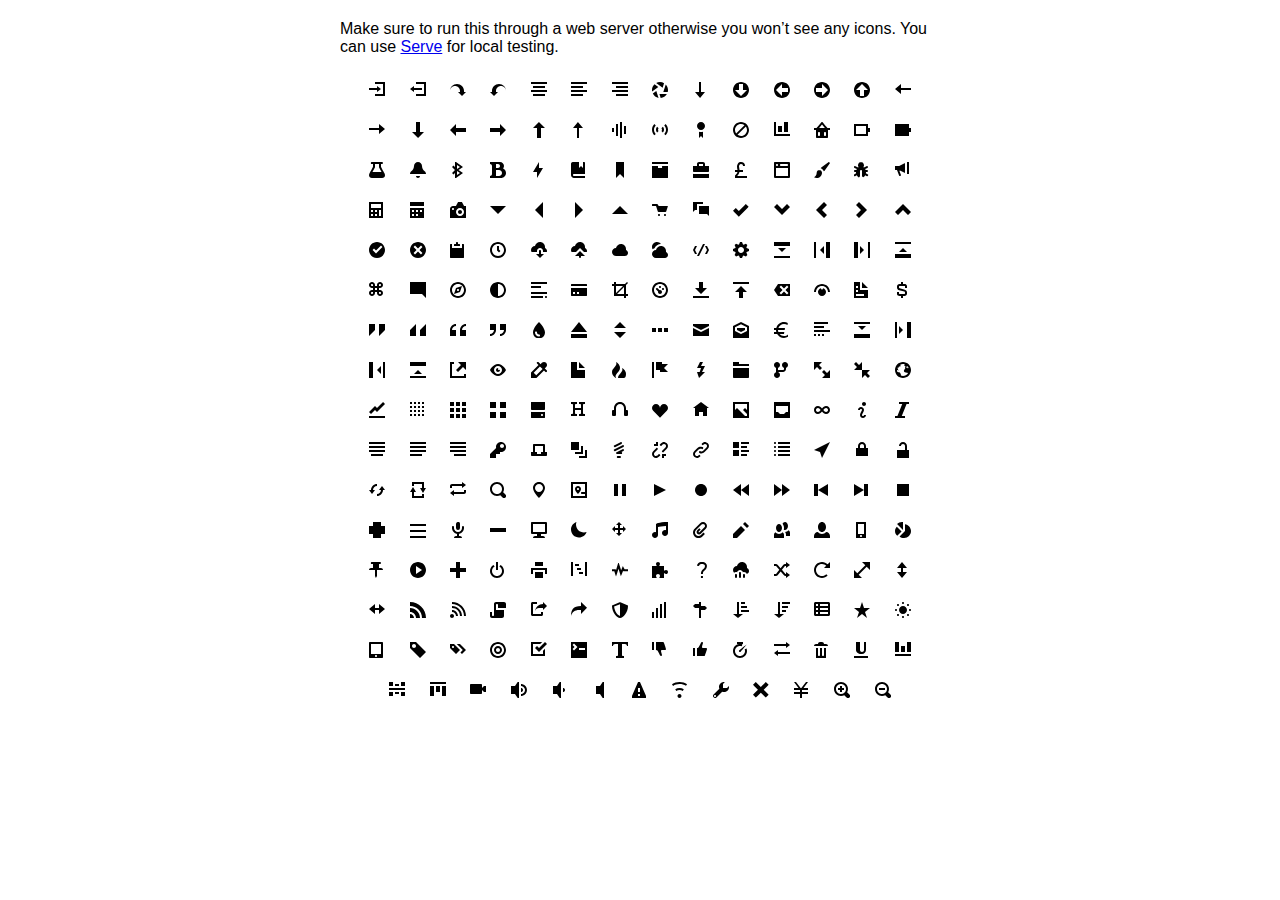
<file: Farmacia Vigo/images/open-iconic-master/sprite/sprite.html>
<!DOCTYPE html>
<html>
<head>
<meta charset="utf-8">
<style>
  body {
    font-family: Helvetica, sans-serif;
  }

  .container {
    width: 600px;
    text-align: center;
    margin: 20px auto;
  }

  .message {
    text-align: left;
  }

  .icon {
    display: inline-block;
    margin: 10px;
    width: 16px;
    height: 16px;
  }
</style>
</head>
<body>

<div class="container">
  <p class="message">Make sure to run this through a web server otherwise you won&rsquo;t see any icons. You can use <a href="https://github.com/visionmedia/serve">Serve</a> for local testing.</p>
  <svg class="icon">
    <use xlink:href="sprite.svg#account-login"></use>
  </svg>

  <svg class="icon">
    <use xlink:href="sprite.svg#account-logout"></use>
  </svg>

  <svg class="icon">
    <use xlink:href="sprite.svg#action-redo"></use>
  </svg>

  <svg class="icon">
    <use xlink:href="sprite.svg#action-undo"></use>
  </svg>

  <svg class="icon">
    <use xlink:href="sprite.svg#align-center"></use>
  </svg>

  <svg class="icon">
    <use xlink:href="sprite.svg#align-left"></use>
  </svg>

  <svg class="icon">
    <use xlink:href="sprite.svg#align-right"></use>
  </svg>

  <svg class="icon">
    <use xlink:href="sprite.svg#aperture"></use>
  </svg>

  <svg class="icon">
    <use xlink:href="sprite.svg#arrow-bottom"></use>
  </svg>

  <svg class="icon">
    <use xlink:href="sprite.svg#arrow-circle-bottom"></use>
  </svg>

  <svg class="icon">
    <use xlink:href="sprite.svg#arrow-circle-left"></use>
  </svg>

  <svg class="icon">
    <use xlink:href="sprite.svg#arrow-circle-right"></use>
  </svg>

  <svg class="icon">
    <use xlink:href="sprite.svg#arrow-circle-top"></use>
  </svg>

  <svg class="icon">
    <use xlink:href="sprite.svg#arrow-left"></use>
  </svg>

  <svg class="icon">
    <use xlink:href="sprite.svg#arrow-right"></use>
  </svg>

  <svg class="icon">
    <use xlink:href="sprite.svg#arrow-thick-bottom"></use>
  </svg>

  <svg class="icon">
    <use xlink:href="sprite.svg#arrow-thick-left"></use>
  </svg>

  <svg class="icon">
    <use xlink:href="sprite.svg#arrow-thick-right"></use>
  </svg>

  <svg class="icon">
    <use xlink:href="sprite.svg#arrow-thick-top"></use>
  </svg>

  <svg class="icon">
    <use xlink:href="sprite.svg#arrow-top"></use>
  </svg>

  <svg class="icon">
    <use xlink:href="sprite.svg#audio-spectrum"></use>
  </svg>

  <svg class="icon">
    <use xlink:href="sprite.svg#audio"></use>
  </svg>

  <svg class="icon">
    <use xlink:href="sprite.svg#badge"></use>
  </svg>

  <svg class="icon">
    <use xlink:href="sprite.svg#ban"></use>
  </svg>

  <svg class="icon">
    <use xlink:href="sprite.svg#bar-chart"></use>
  </svg>

  <svg class="icon">
    <use xlink:href="sprite.svg#basket"></use>
  </svg>

  <svg class="icon">
    <use xlink:href="sprite.svg#battery-empty"></use>
  </svg>

  <svg class="icon">
    <use xlink:href="sprite.svg#battery-full"></use>
  </svg>

  <svg class="icon">
    <use xlink:href="sprite.svg#beaker"></use>
  </svg>

  <svg class="icon">
    <use xlink:href="sprite.svg#bell"></use>
  </svg>

  <svg class="icon">
    <use xlink:href="sprite.svg#bluetooth"></use>
  </svg>

  <svg class="icon">
    <use xlink:href="sprite.svg#bold"></use>
  </svg>

  <svg class="icon">
    <use xlink:href="sprite.svg#bolt"></use>
  </svg>

  <svg class="icon">
    <use xlink:href="sprite.svg#book"></use>
  </svg>

  <svg class="icon">
    <use xlink:href="sprite.svg#bookmark"></use>
  </svg>

  <svg class="icon">
    <use xlink:href="sprite.svg#box"></use>
  </svg>

  <svg class="icon">
    <use xlink:href="sprite.svg#briefcase"></use>
  </svg>

  <svg class="icon">
    <use xlink:href="sprite.svg#british-pound"></use>
  </svg>

  <svg class="icon">
    <use xlink:href="sprite.svg#browser"></use>
  </svg>

  <svg class="icon">
    <use xlink:href="sprite.svg#brush"></use>
  </svg>

  <svg class="icon">
    <use xlink:href="sprite.svg#bug"></use>
  </svg>

  <svg class="icon">
    <use xlink:href="sprite.svg#bullhorn"></use>
  </svg>

  <svg class="icon">
    <use xlink:href="sprite.svg#calculator"></use>
  </svg>

  <svg class="icon">
    <use xlink:href="sprite.svg#calendar"></use>
  </svg>

  <svg class="icon">
    <use xlink:href="sprite.svg#camera-slr"></use>
  </svg>

  <svg class="icon">
    <use xlink:href="sprite.svg#caret-bottom"></use>
  </svg>

  <svg class="icon">
    <use xlink:href="sprite.svg#caret-left"></use>
  </svg>

  <svg class="icon">
    <use xlink:href="sprite.svg#caret-right"></use>
  </svg>

  <svg class="icon">
    <use xlink:href="sprite.svg#caret-top"></use>
  </svg>

  <svg class="icon">
    <use xlink:href="sprite.svg#cart"></use>
  </svg>

  <svg class="icon">
    <use xlink:href="sprite.svg#chat"></use>
  </svg>

  <svg class="icon">
    <use xlink:href="sprite.svg#check"></use>
  </svg>

  <svg class="icon">
    <use xlink:href="sprite.svg#chevron-bottom"></use>
  </svg>

  <svg class="icon">
    <use xlink:href="sprite.svg#chevron-left"></use>
  </svg>

  <svg class="icon">
    <use xlink:href="sprite.svg#chevron-right"></use>
  </svg>

  <svg class="icon">
    <use xlink:href="sprite.svg#chevron-top"></use>
  </svg>

  <svg class="icon">
    <use xlink:href="sprite.svg#circle-check"></use>
  </svg>

  <svg class="icon">
    <use xlink:href="sprite.svg#circle-x"></use>
  </svg>

  <svg class="icon">
    <use xlink:href="sprite.svg#clipboard"></use>
  </svg>

  <svg class="icon">
    <use xlink:href="sprite.svg#clock"></use>
  </svg>

  <svg class="icon">
    <use xlink:href="sprite.svg#cloud-download"></use>
  </svg>

  <svg class="icon">
    <use xlink:href="sprite.svg#cloud-upload"></use>
  </svg>

  <svg class="icon">
    <use xlink:href="sprite.svg#cloud"></use>
  </svg>

  <svg class="icon">
    <use xlink:href="sprite.svg#cloudy"></use>
  </svg>

  <svg class="icon">
    <use xlink:href="sprite.svg#code"></use>
  </svg>

  <svg class="icon">
    <use xlink:href="sprite.svg#cog"></use>
  </svg>

  <svg class="icon">
    <use xlink:href="sprite.svg#collapse-down"></use>
  </svg>

  <svg class="icon">
    <use xlink:href="sprite.svg#collapse-left"></use>
  </svg>

  <svg class="icon">
    <use xlink:href="sprite.svg#collapse-right"></use>
  </svg>

  <svg class="icon">
    <use xlink:href="sprite.svg#collapse-up"></use>
  </svg>

  <svg class="icon">
    <use xlink:href="sprite.svg#command"></use>
  </svg>

  <svg class="icon">
    <use xlink:href="sprite.svg#comment-square"></use>
  </svg>

  <svg class="icon">
    <use xlink:href="sprite.svg#compass"></use>
  </svg>

  <svg class="icon">
    <use xlink:href="sprite.svg#contrast"></use>
  </svg>

  <svg class="icon">
    <use xlink:href="sprite.svg#copywriting"></use>
  </svg>

  <svg class="icon">
    <use xlink:href="sprite.svg#credit-card"></use>
  </svg>

  <svg class="icon">
    <use xlink:href="sprite.svg#crop"></use>
  </svg>

  <svg class="icon">
    <use xlink:href="sprite.svg#dashboard"></use>
  </svg>

  <svg class="icon">
    <use xlink:href="sprite.svg#data-transfer-download"></use>
  </svg>

  <svg class="icon">
    <use xlink:href="sprite.svg#data-transfer-upload"></use>
  </svg>

  <svg class="icon">
    <use xlink:href="sprite.svg#delete"></use>
  </svg>

  <svg class="icon">
    <use xlink:href="sprite.svg#dial"></use>
  </svg>

  <svg class="icon">
    <use xlink:href="sprite.svg#document"></use>
  </svg>

  <svg class="icon">
    <use xlink:href="sprite.svg#dollar"></use>
  </svg>

  <svg class="icon">
    <use xlink:href="sprite.svg#double-quote-sans-left"></use>
  </svg>

  <svg class="icon">
    <use xlink:href="sprite.svg#double-quote-sans-right"></use>
  </svg>

  <svg class="icon">
    <use xlink:href="sprite.svg#double-quote-serif-left"></use>
  </svg>

  <svg class="icon">
    <use xlink:href="sprite.svg#double-quote-serif-right"></use>
  </svg>

  <svg class="icon">
    <use xlink:href="sprite.svg#droplet"></use>
  </svg>

  <svg class="icon">
    <use xlink:href="sprite.svg#eject"></use>
  </svg>

  <svg class="icon">
    <use xlink:href="sprite.svg#elevator"></use>
  </svg>

  <svg class="icon">
    <use xlink:href="sprite.svg#ellipses"></use>
  </svg>

  <svg class="icon">
    <use xlink:href="sprite.svg#envelope-closed"></use>
  </svg>

  <svg class="icon">
    <use xlink:href="sprite.svg#envelope-open"></use>
  </svg>

  <svg class="icon">
    <use xlink:href="sprite.svg#euro"></use>
  </svg>

  <svg class="icon">
    <use xlink:href="sprite.svg#excerpt"></use>
  </svg>

  <svg class="icon">
    <use xlink:href="sprite.svg#expand-down"></use>
  </svg>

  <svg class="icon">
    <use xlink:href="sprite.svg#expand-left"></use>
  </svg>

  <svg class="icon">
    <use xlink:href="sprite.svg#expand-right"></use>
  </svg>

  <svg class="icon">
    <use xlink:href="sprite.svg#expand-up"></use>
  </svg>

  <svg class="icon">
    <use xlink:href="sprite.svg#external-link"></use>
  </svg>

  <svg class="icon">
    <use xlink:href="sprite.svg#eye"></use>
  </svg>

  <svg class="icon">
    <use xlink:href="sprite.svg#eyedropper"></use>
  </svg>

  <svg class="icon">
    <use xlink:href="sprite.svg#file"></use>
  </svg>

  <svg class="icon">
    <use xlink:href="sprite.svg#fire"></use>
  </svg>

  <svg class="icon">
    <use xlink:href="sprite.svg#flag"></use>
  </svg>

  <svg class="icon">
    <use xlink:href="sprite.svg#flash"></use>
  </svg>

  <svg class="icon">
    <use xlink:href="sprite.svg#folder"></use>
  </svg>

  <svg class="icon">
    <use xlink:href="sprite.svg#fork"></use>
  </svg>

  <svg class="icon">
    <use xlink:href="sprite.svg#fullscreen-enter"></use>
  </svg>

  <svg class="icon">
    <use xlink:href="sprite.svg#fullscreen-exit"></use>
  </svg>

  <svg class="icon">
    <use xlink:href="sprite.svg#globe"></use>
  </svg>

  <svg class="icon">
    <use xlink:href="sprite.svg#graph"></use>
  </svg>

  <svg class="icon">
    <use xlink:href="sprite.svg#grid-four-up"></use>
  </svg>

  <svg class="icon">
    <use xlink:href="sprite.svg#grid-three-up"></use>
  </svg>

  <svg class="icon">
    <use xlink:href="sprite.svg#grid-two-up"></use>
  </svg>

  <svg class="icon">
    <use xlink:href="sprite.svg#hard-drive"></use>
  </svg>

  <svg class="icon">
    <use xlink:href="sprite.svg#header"></use>
  </svg>

  <svg class="icon">
    <use xlink:href="sprite.svg#headphones"></use>
  </svg>

  <svg class="icon">
    <use xlink:href="sprite.svg#heart"></use>
  </svg>

  <svg class="icon">
    <use xlink:href="sprite.svg#home"></use>
  </svg>

  <svg class="icon">
    <use xlink:href="sprite.svg#image"></use>
  </svg>

  <svg class="icon">
    <use xlink:href="sprite.svg#inbox"></use>
  </svg>

  <svg class="icon">
    <use xlink:href="sprite.svg#infinity"></use>
  </svg>

  <svg class="icon">
    <use xlink:href="sprite.svg#info"></use>
  </svg>

  <svg class="icon">
    <use xlink:href="sprite.svg#italic"></use>
  </svg>

  <svg class="icon">
    <use xlink:href="sprite.svg#justify-center"></use>
  </svg>

  <svg class="icon">
    <use xlink:href="sprite.svg#justify-left"></use>
  </svg>

  <svg class="icon">
    <use xlink:href="sprite.svg#justify-right"></use>
  </svg>

  <svg class="icon">
    <use xlink:href="sprite.svg#key"></use>
  </svg>

  <svg class="icon">
    <use xlink:href="sprite.svg#laptop"></use>
  </svg>

  <svg class="icon">
    <use xlink:href="sprite.svg#layers"></use>
  </svg>

  <svg class="icon">
    <use xlink:href="sprite.svg#lightbulb"></use>
  </svg>

  <svg class="icon">
    <use xlink:href="sprite.svg#link-broken"></use>
  </svg>

  <svg class="icon">
    <use xlink:href="sprite.svg#link-intact"></use>
  </svg>

  <svg class="icon">
    <use xlink:href="sprite.svg#list-rich"></use>
  </svg>

  <svg class="icon">
    <use xlink:href="sprite.svg#list"></use>
  </svg>

  <svg class="icon">
    <use xlink:href="sprite.svg#location"></use>
  </svg>

  <svg class="icon">
    <use xlink:href="sprite.svg#lock-locked"></use>
  </svg>

  <svg class="icon">
    <use xlink:href="sprite.svg#lock-unlocked"></use>
  </svg>

  <svg class="icon">
    <use xlink:href="sprite.svg#loop-circular"></use>
  </svg>

  <svg class="icon">
    <use xlink:href="sprite.svg#loop-square"></use>
  </svg>

  <svg class="icon">
    <use xlink:href="sprite.svg#loop"></use>
  </svg>

  <svg class="icon">
    <use xlink:href="sprite.svg#magnifying-glass"></use>
  </svg>

  <svg class="icon">
    <use xlink:href="sprite.svg#map-marker"></use>
  </svg>

  <svg class="icon">
    <use xlink:href="sprite.svg#map"></use>
  </svg>

  <svg class="icon">
    <use xlink:href="sprite.svg#media-pause"></use>
  </svg>

  <svg class="icon">
    <use xlink:href="sprite.svg#media-play"></use>
  </svg>

  <svg class="icon">
    <use xlink:href="sprite.svg#media-record"></use>
  </svg>

  <svg class="icon">
    <use xlink:href="sprite.svg#media-skip-backward"></use>
  </svg>

  <svg class="icon">
    <use xlink:href="sprite.svg#media-skip-forward"></use>
  </svg>

  <svg class="icon">
    <use xlink:href="sprite.svg#media-step-backward"></use>
  </svg>

  <svg class="icon">
    <use xlink:href="sprite.svg#media-step-forward"></use>
  </svg>

  <svg class="icon">
    <use xlink:href="sprite.svg#media-stop"></use>
  </svg>

  <svg class="icon">
    <use xlink:href="sprite.svg#medical-cross"></use>
  </svg>

  <svg class="icon">
    <use xlink:href="sprite.svg#menu"></use>
  </svg>

  <svg class="icon">
    <use xlink:href="sprite.svg#microphone"></use>
  </svg>

  <svg class="icon">
    <use xlink:href="sprite.svg#minus"></use>
  </svg>

  <svg class="icon">
    <use xlink:href="sprite.svg#monitor"></use>
  </svg>

  <svg class="icon">
    <use xlink:href="sprite.svg#moon"></use>
  </svg>

  <svg class="icon">
    <use xlink:href="sprite.svg#move"></use>
  </svg>

  <svg class="icon">
    <use xlink:href="sprite.svg#musical-note"></use>
  </svg>

  <svg class="icon">
    <use xlink:href="sprite.svg#paperclip"></use>
  </svg>

  <svg class="icon">
    <use xlink:href="sprite.svg#pencil"></use>
  </svg>

  <svg class="icon">
    <use xlink:href="sprite.svg#people"></use>
  </svg>

  <svg class="icon">
    <use xlink:href="sprite.svg#person"></use>
  </svg>

  <svg class="icon">
    <use xlink:href="sprite.svg#phone"></use>
  </svg>

  <svg class="icon">
    <use xlink:href="sprite.svg#pie-chart"></use>
  </svg>

  <svg class="icon">
    <use xlink:href="sprite.svg#pin"></use>
  </svg>

  <svg class="icon">
    <use xlink:href="sprite.svg#play-circle"></use>
  </svg>

  <svg class="icon">
    <use xlink:href="sprite.svg#plus"></use>
  </svg>

  <svg class="icon">
    <use xlink:href="sprite.svg#power-standby"></use>
  </svg>

  <svg class="icon">
    <use xlink:href="sprite.svg#print"></use>
  </svg>

  <svg class="icon">
    <use xlink:href="sprite.svg#project"></use>
  </svg>

  <svg class="icon">
    <use xlink:href="sprite.svg#pulse"></use>
  </svg>

  <svg class="icon">
    <use xlink:href="sprite.svg#puzzle-piece"></use>
  </svg>

  <svg class="icon">
    <use xlink:href="sprite.svg#question-mark"></use>
  </svg>

  <svg class="icon">
    <use xlink:href="sprite.svg#rain"></use>
  </svg>

  <svg class="icon">
    <use xlink:href="sprite.svg#random"></use>
  </svg>

  <svg class="icon">
    <use xlink:href="sprite.svg#reload"></use>
  </svg>

  <svg class="icon">
    <use xlink:href="sprite.svg#resize-both"></use>
  </svg>

  <svg class="icon">
    <use xlink:href="sprite.svg#resize-height"></use>
  </svg>

  <svg class="icon">
    <use xlink:href="sprite.svg#resize-width"></use>
  </svg>

  <svg class="icon">
    <use xlink:href="sprite.svg#rss-alt"></use>
  </svg>

  <svg class="icon">
    <use xlink:href="sprite.svg#rss"></use>
  </svg>

  <svg class="icon">
    <use xlink:href="sprite.svg#script"></use>
  </svg>

  <svg class="icon">
    <use xlink:href="sprite.svg#share-boxed"></use>
  </svg>

  <svg class="icon">
    <use xlink:href="sprite.svg#share"></use>
  </svg>

  <svg class="icon">
    <use xlink:href="sprite.svg#shield"></use>
  </svg>

  <svg class="icon">
    <use xlink:href="sprite.svg#signal"></use>
  </svg>

  <svg class="icon">
    <use xlink:href="sprite.svg#signpost"></use>
  </svg>

  <svg class="icon">
    <use xlink:href="sprite.svg#sort-ascending"></use>
  </svg>

  <svg class="icon">
    <use xlink:href="sprite.svg#sort-descending"></use>
  </svg>

  <svg class="icon">
    <use xlink:href="sprite.svg#spreadsheet"></use>
  </svg>

  <svg class="icon">
    <use xlink:href="sprite.svg#star"></use>
  </svg>

  <svg class="icon">
    <use xlink:href="sprite.svg#sun"></use>
  </svg>

  <svg class="icon">
    <use xlink:href="sprite.svg#tablet"></use>
  </svg>

  <svg class="icon">
    <use xlink:href="sprite.svg#tag"></use>
  </svg>

  <svg class="icon">
    <use xlink:href="sprite.svg#tags"></use>
  </svg>

  <svg class="icon">
    <use xlink:href="sprite.svg#target"></use>
  </svg>

  <svg class="icon">
    <use xlink:href="sprite.svg#task"></use>
  </svg>

  <svg class="icon">
    <use xlink:href="sprite.svg#terminal"></use>
  </svg>

  <svg class="icon">
    <use xlink:href="sprite.svg#text"></use>
  </svg>

  <svg class="icon">
    <use xlink:href="sprite.svg#thumb-down"></use>
  </svg>

  <svg class="icon">
    <use xlink:href="sprite.svg#thumb-up"></use>
  </svg>

  <svg class="icon">
    <use xlink:href="sprite.svg#timer"></use>
  </svg>

  <svg class="icon">
    <use xlink:href="sprite.svg#transfer"></use>
  </svg>

  <svg class="icon">
    <use xlink:href="sprite.svg#trash"></use>
  </svg>

  <svg class="icon">
    <use xlink:href="sprite.svg#underline"></use>
  </svg>

  <svg class="icon">
    <use xlink:href="sprite.svg#vertical-align-bottom"></use>
  </svg>

  <svg class="icon">
    <use xlink:href="sprite.svg#vertical-align-center"></use>
  </svg>

  <svg class="icon">
    <use xlink:href="sprite.svg#vertical-align-top"></use>
  </svg>

  <svg class="icon">
    <use xlink:href="sprite.svg#video"></use>
  </svg>

  <svg class="icon">
    <use xlink:href="sprite.svg#volume-high"></use>
  </svg>

  <svg class="icon">
    <use xlink:href="sprite.svg#volume-low"></use>
  </svg>

  <svg class="icon">
    <use xlink:href="sprite.svg#volume-off"></use>
  </svg>

  <svg class="icon">
    <use xlink:href="sprite.svg#warning"></use>
  </svg>

  <svg class="icon">
    <use xlink:href="sprite.svg#wifi"></use>
  </svg>

  <svg class="icon">
    <use xlink:href="sprite.svg#wrench"></use>
  </svg>

  <svg class="icon">
    <use xlink:href="sprite.svg#x"></use>
  </svg>

  <svg class="icon">
    <use xlink:href="sprite.svg#yen"></use>
  </svg>

  <svg class="icon">
    <use xlink:href="sprite.svg#zoom-in"></use>
  </svg>

  <svg class="icon">
    <use xlink:href="sprite.svg#zoom-out"></use>
  </svg>

</div>
</body>
</html>
</file>
<file: Farmacia Vigo/css/styles.css>
/*

 font-family: 'Lora', serif;
 font-family: 'Montserrat', sans-serif;
}
*/
body{
  text-align: center
}
h2{
}
h3{
  font-size: 12px;
  font-family: 'Lora', serif;
  opacity: 0.8;
  clear:right;
  text-align: center;
}

#pharmacy-photo{
  position:relative;
  left: 200px;
  bottom: 20px;
  margin:0;
  height: 350px;
  width: 455px;
  border-radius: 15px;
  float:left;

}
#pharmacy-map{
  margin-top:5px;
  border-radius: 20px;
  margin-bottom: 20px;
}
.thirdPage{
  height: 700px;
  background-color: background-color: #f7f7f7;;
  padding: 1%;
}
.regular-text{
  font-family: 'Lora', serif;
  font-weight: 50;
  opacity:0.8;
}

.text-box{
  text-align:left;

}
.separator{
  margin-top:5px;
  margin-bottom:30px;
  border-top: dotted 2px;
  width: 30%;
}
.sobre-nosotros{
  font-weight: 400;
  font-size: 2rem;
  font-family: 'Montserrat', sans-serif;
  padding-bottom: 20px;
}
.polaroid{
  text-align:center;
  margin:auto;
  margin-top: 125px;

}

.firstPage{
  background-color: #f7f7f7;
  padding-top: 10vw;
  padding-bottom:;
  padding: 10vw 15vw 20vw 15vw;
  min-height:100vh;
}

.secondPage{
  background-color: #d8ebb5;
  padding: 5% 5%;
  padding-bottom: 13%;
}
.logo{
  font-size: 80px;
  font-family: 'Montserrat', sans-serif;
  font-weight: 500;
  position: relative;
  bottom:350px;
  left:50px;
}
.sub-logo{
  font-family: 'Montserrat', sans-serif;
  font-size: 50px;
  position: relative;
  bottom:350px;
  left: 50px;
}

.cross{
  height: 410px;
  width: 802px;
}

.page{
  text-align: center;
  width:100%;
}

.fade-in {
  animation: fadeIn ease 3s;
  -webkit-animation: fadeIn ease 3s;
  -moz-animation: fadeIn ease 3s;
  -o-animation: fadeIn ease 3s;
  -ms-animation: fadeIn ease 3s;
}

.text-box{
  padding: 4%;
}
.image-footer{
   font-family: 'Lora', serif;
   opacity: 0.8;
}
/*Nuestro Equipo*/
#equipo{
  background-color: #d8ebb5;
  padding: 2% 5% 10%;
  font-family: 'Montserrat', sans-serif;
  color: #2b580c;

}
.fas{
  padding: 2%;
  color: grey;
}

.nombre-empleada{
  font-family: "Lora", serif;
  font-size: 1.3rem;
  font-weight: 900;
}

.titulo-empleada{
  font-size: 0.8rem;
  font-family: 'Lora', serif;
  font-weight: 100;
  font-style:italic;
}

.jefe{
  font-family: "Lora", serif;
  font-size: 2rem;
  font-weight: 900;
}

.titulo-jefe{
  font-family: 'Lora', serif;
  font-size:1rem;
  font-weight:100;
  font-style: italic;
}
.titulo-equipo{
  padding-bottom:2%;
}

/* Info Content */
#info-content{
  padding: 3%;
}
.info-title{
  padding-bottom: 3%;
  font-size: 2.6rem;
  font-family: 'Lora', serif;
}
/*JQuery Animations */
@keyframes fadeIn {
  0% {
    opacity:0;
  }
  100% {
    opacity:1;
  }
}

@-moz-keyframes fadeIn {
  0% {
    opacity:0;
  }
  100% {
    opacity:1;
  }
}

@-webkit-keyframes fadeIn {
  0% {
    opacity:0;
  }
  100% {
    opacity:1;
  }
}

@-o-keyframes fadeIn {
  0% {
    opacity:0;
  }
  100% {
    opacity:1;
  }
}

@-ms-keyframes fadeIn {
  0% {
    opacity:0;
  }
  100% {
    opacity:1;
}
</file>
